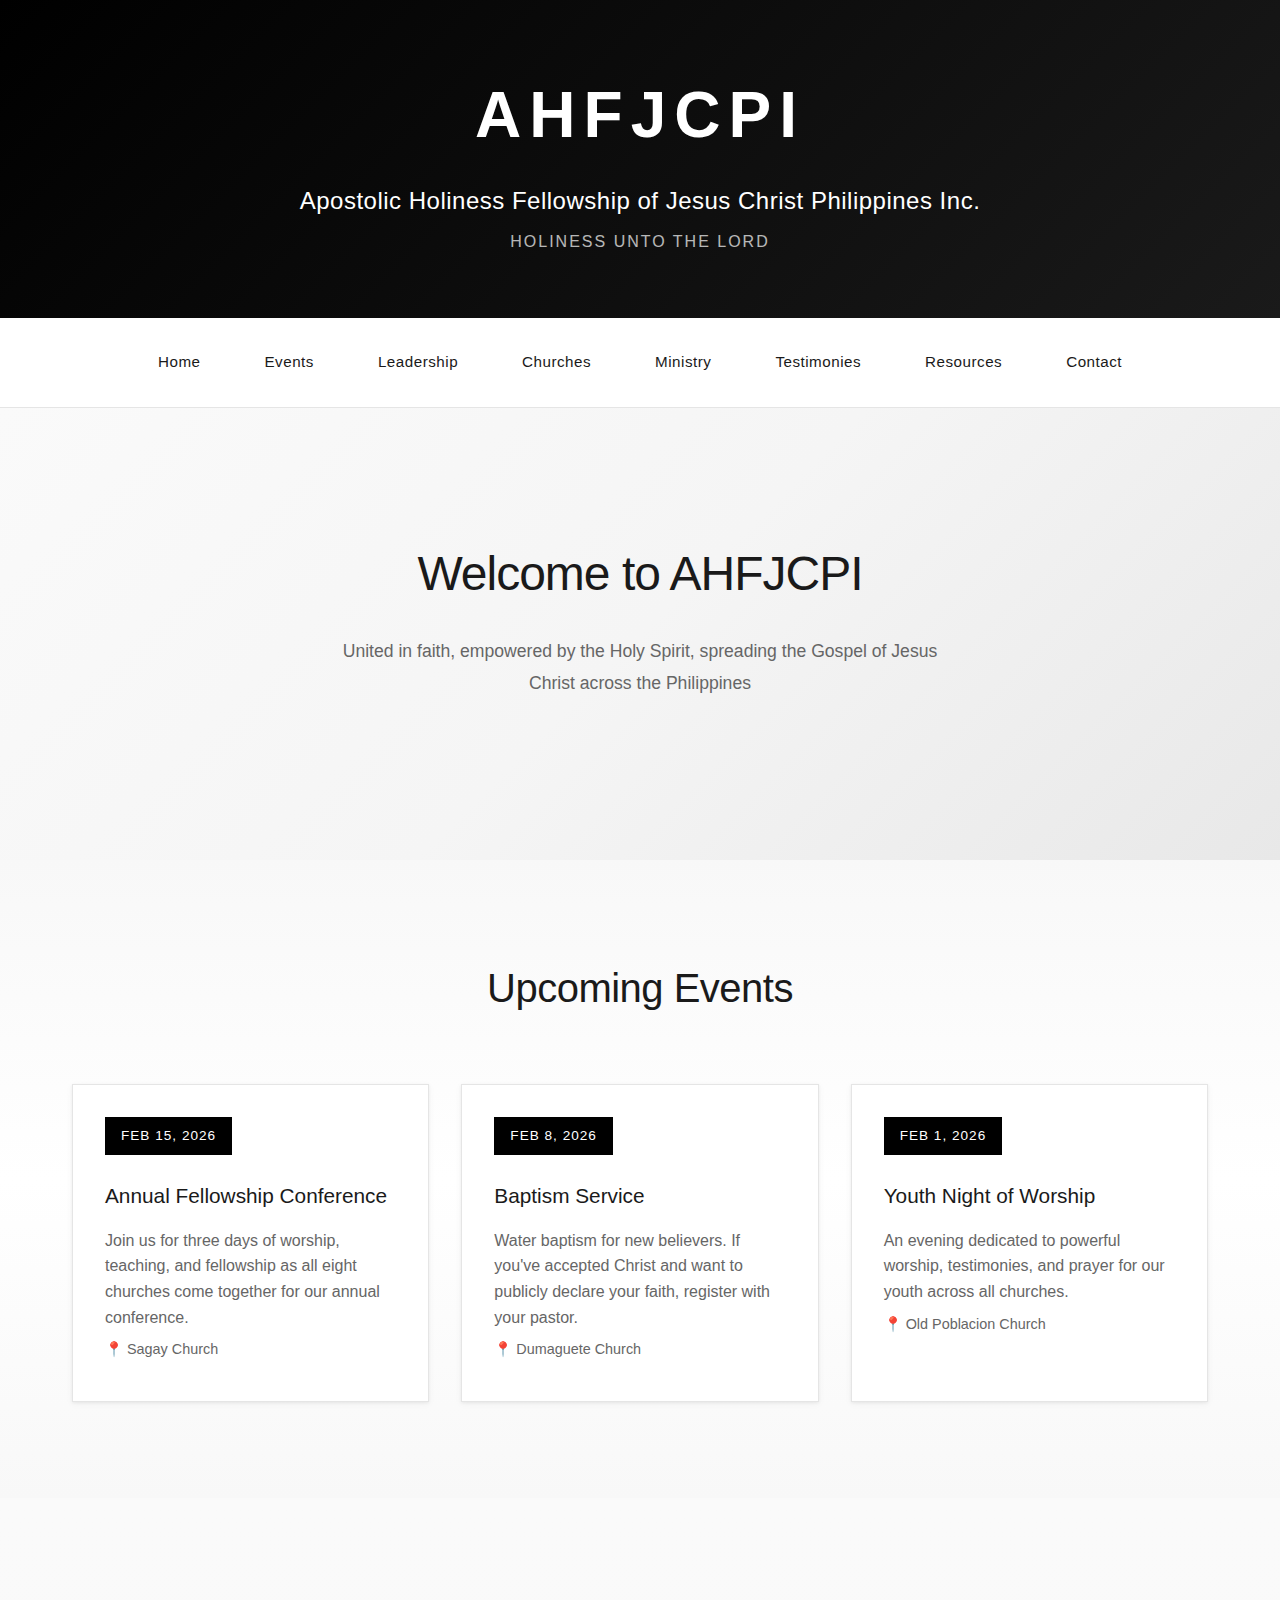
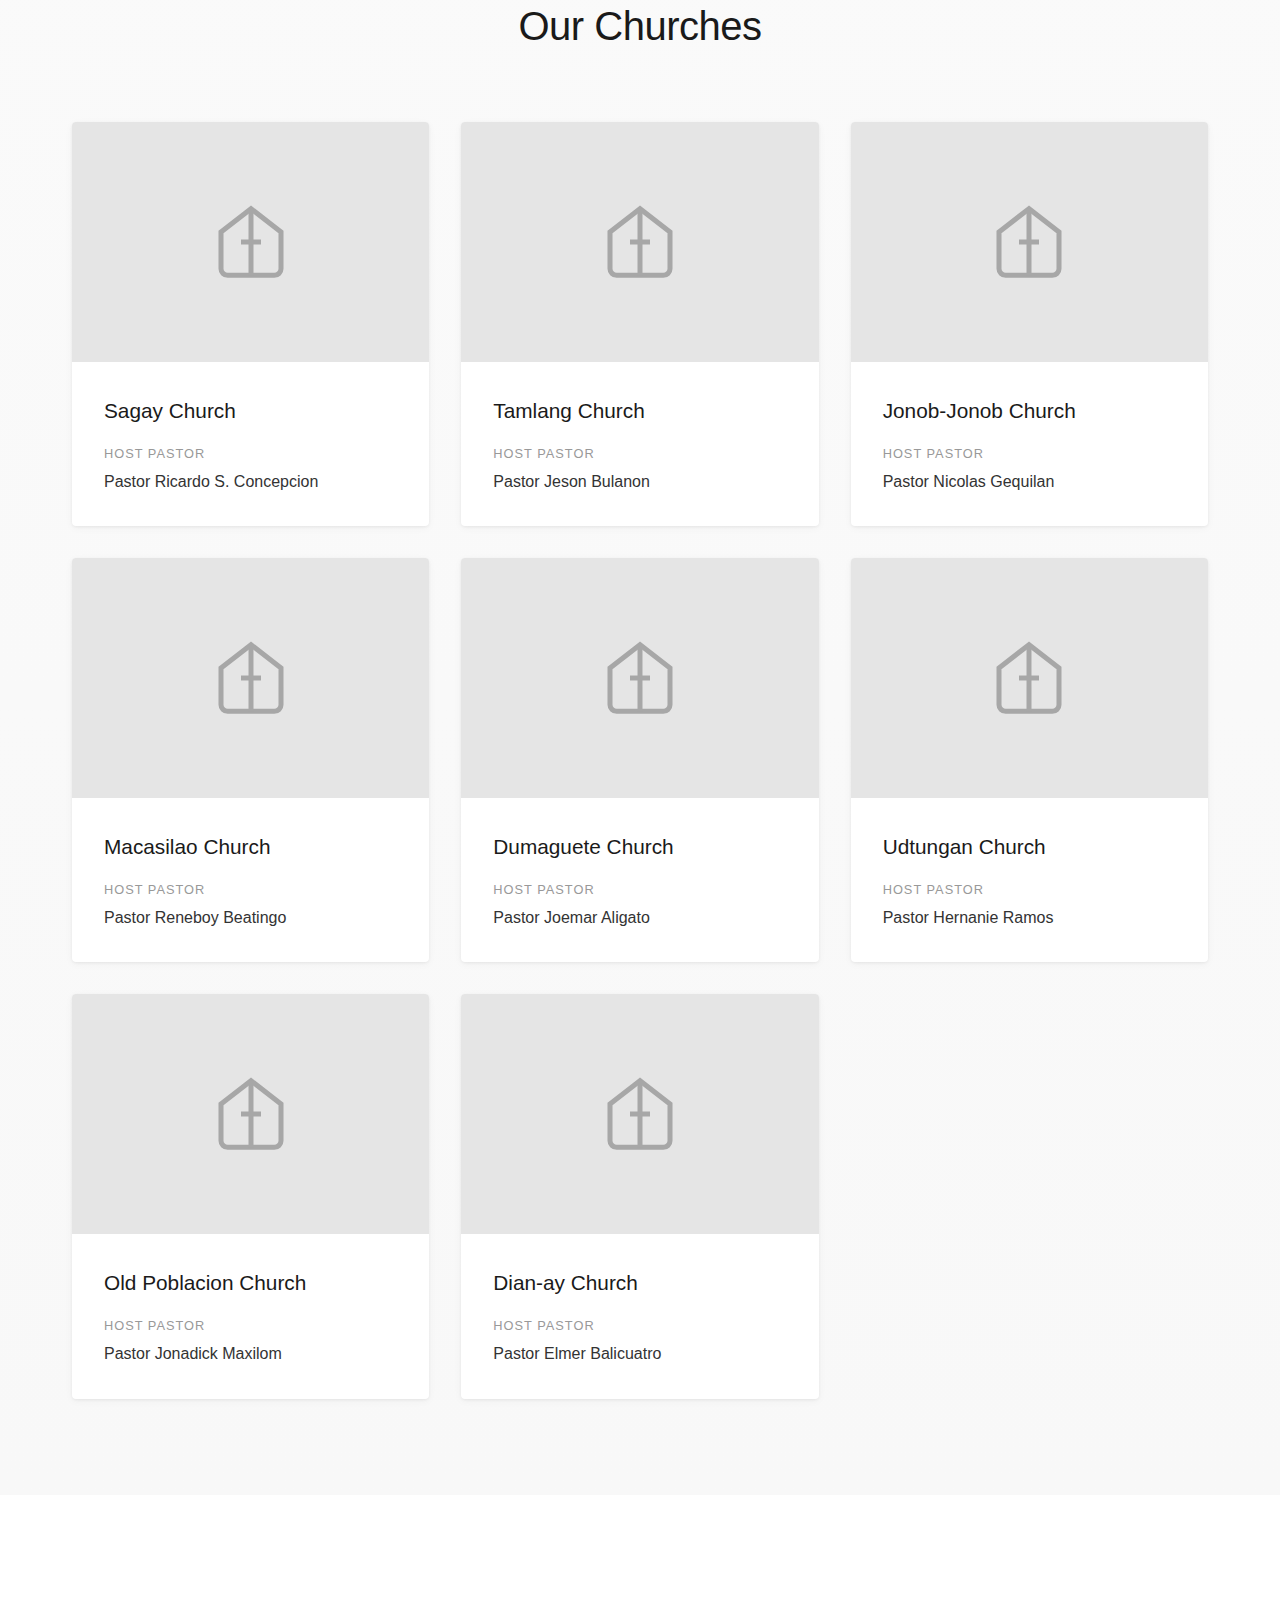
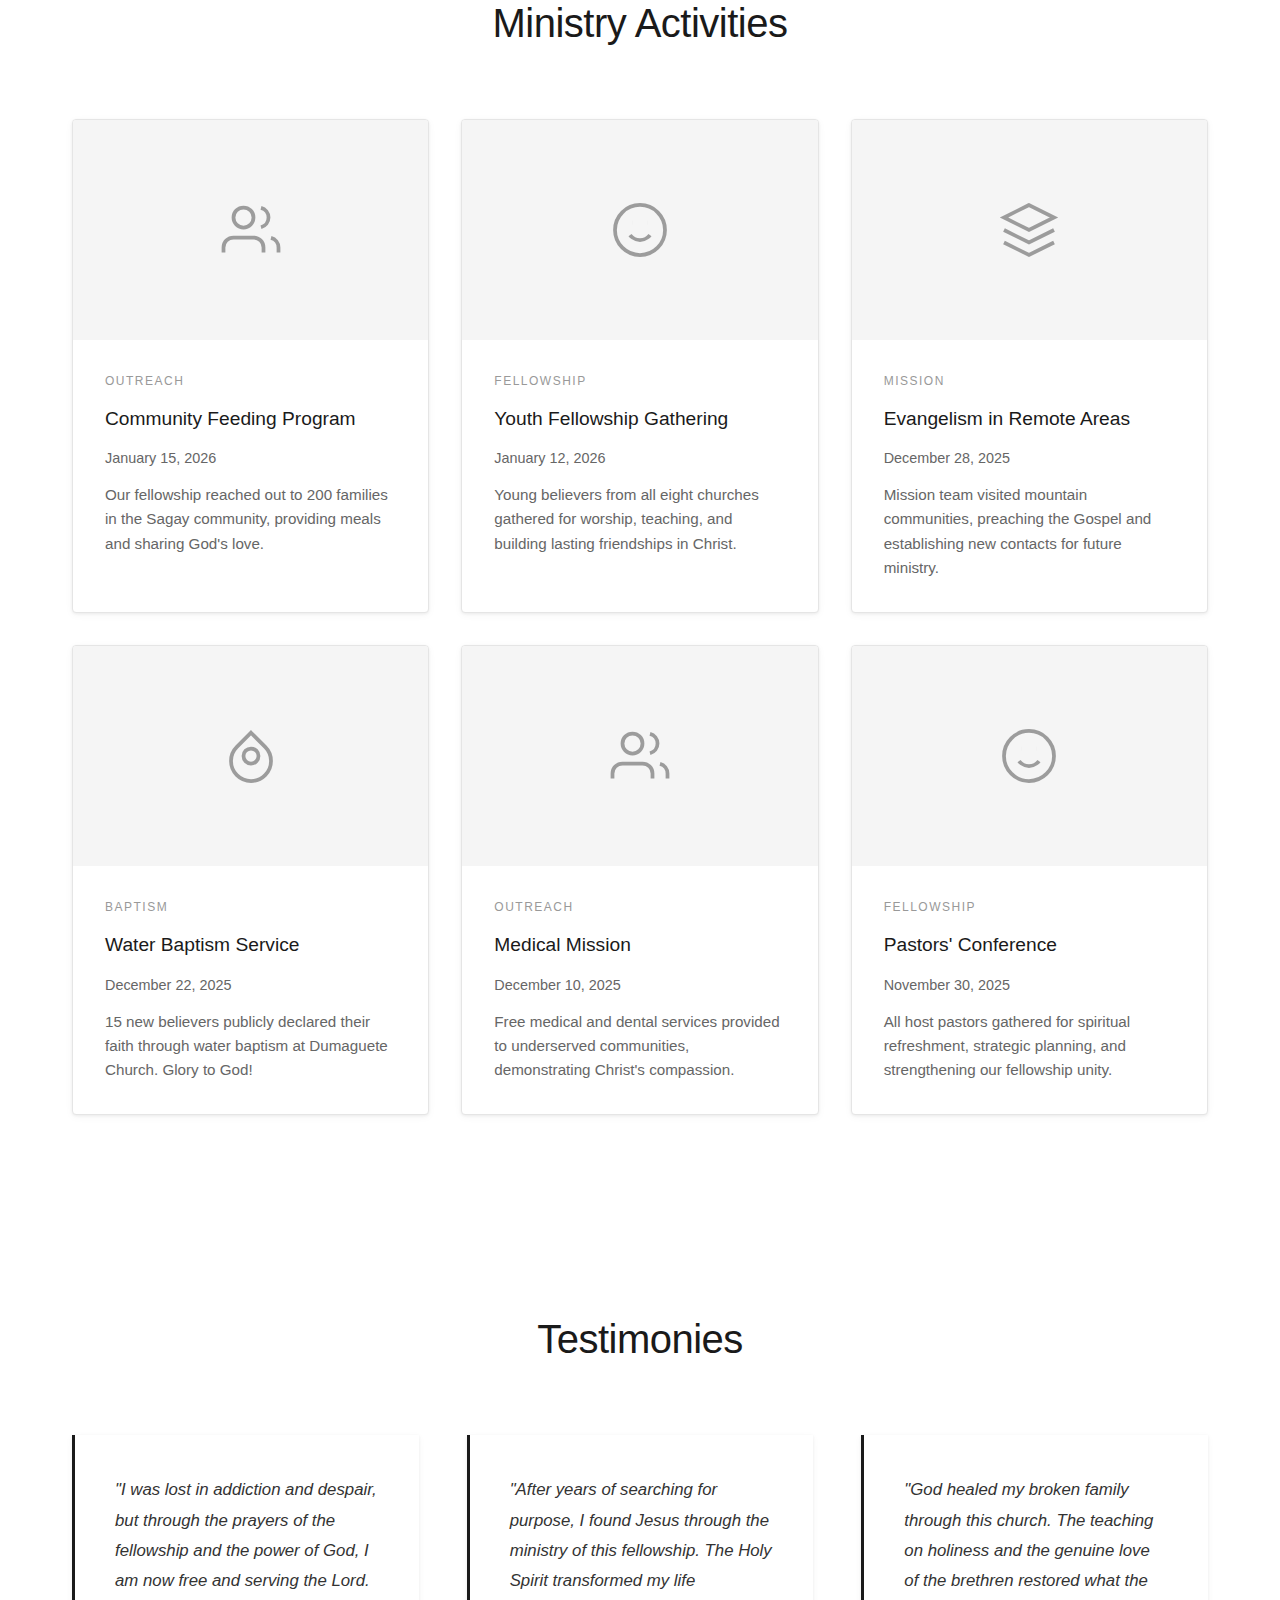
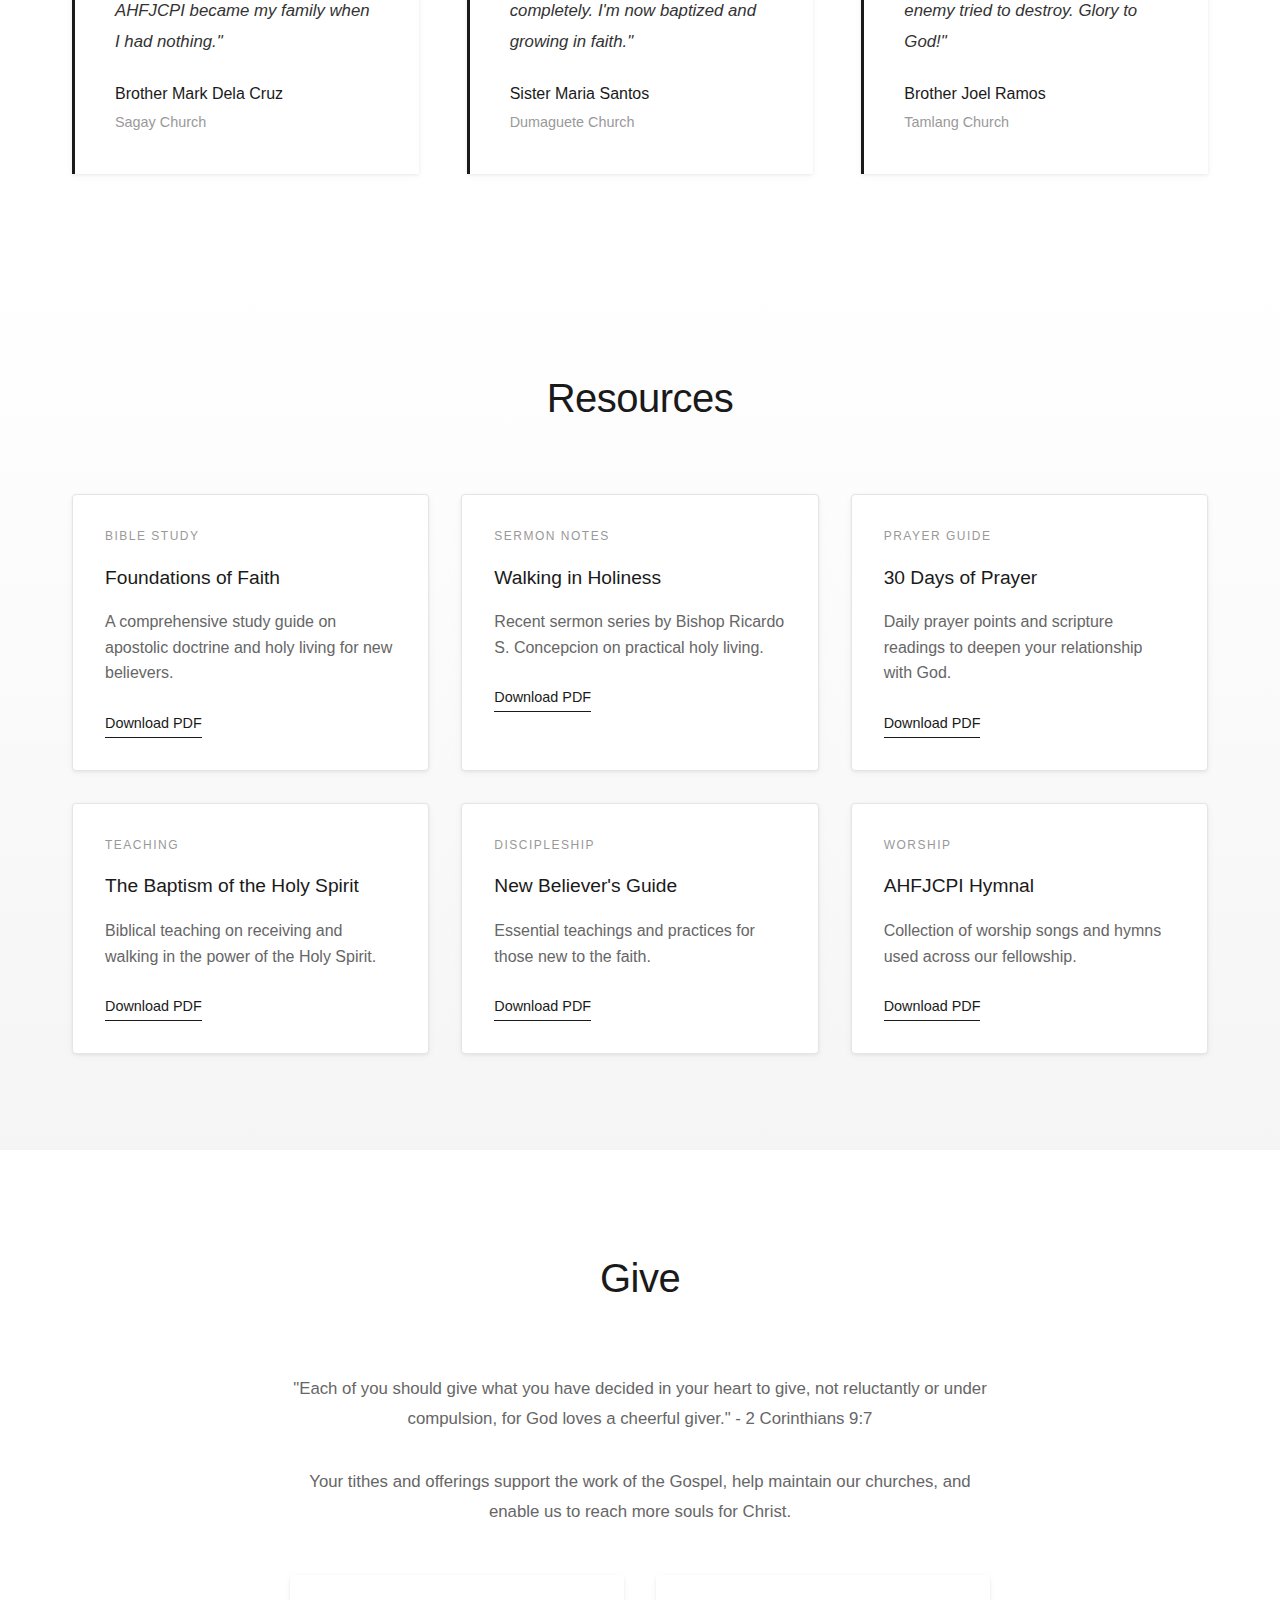
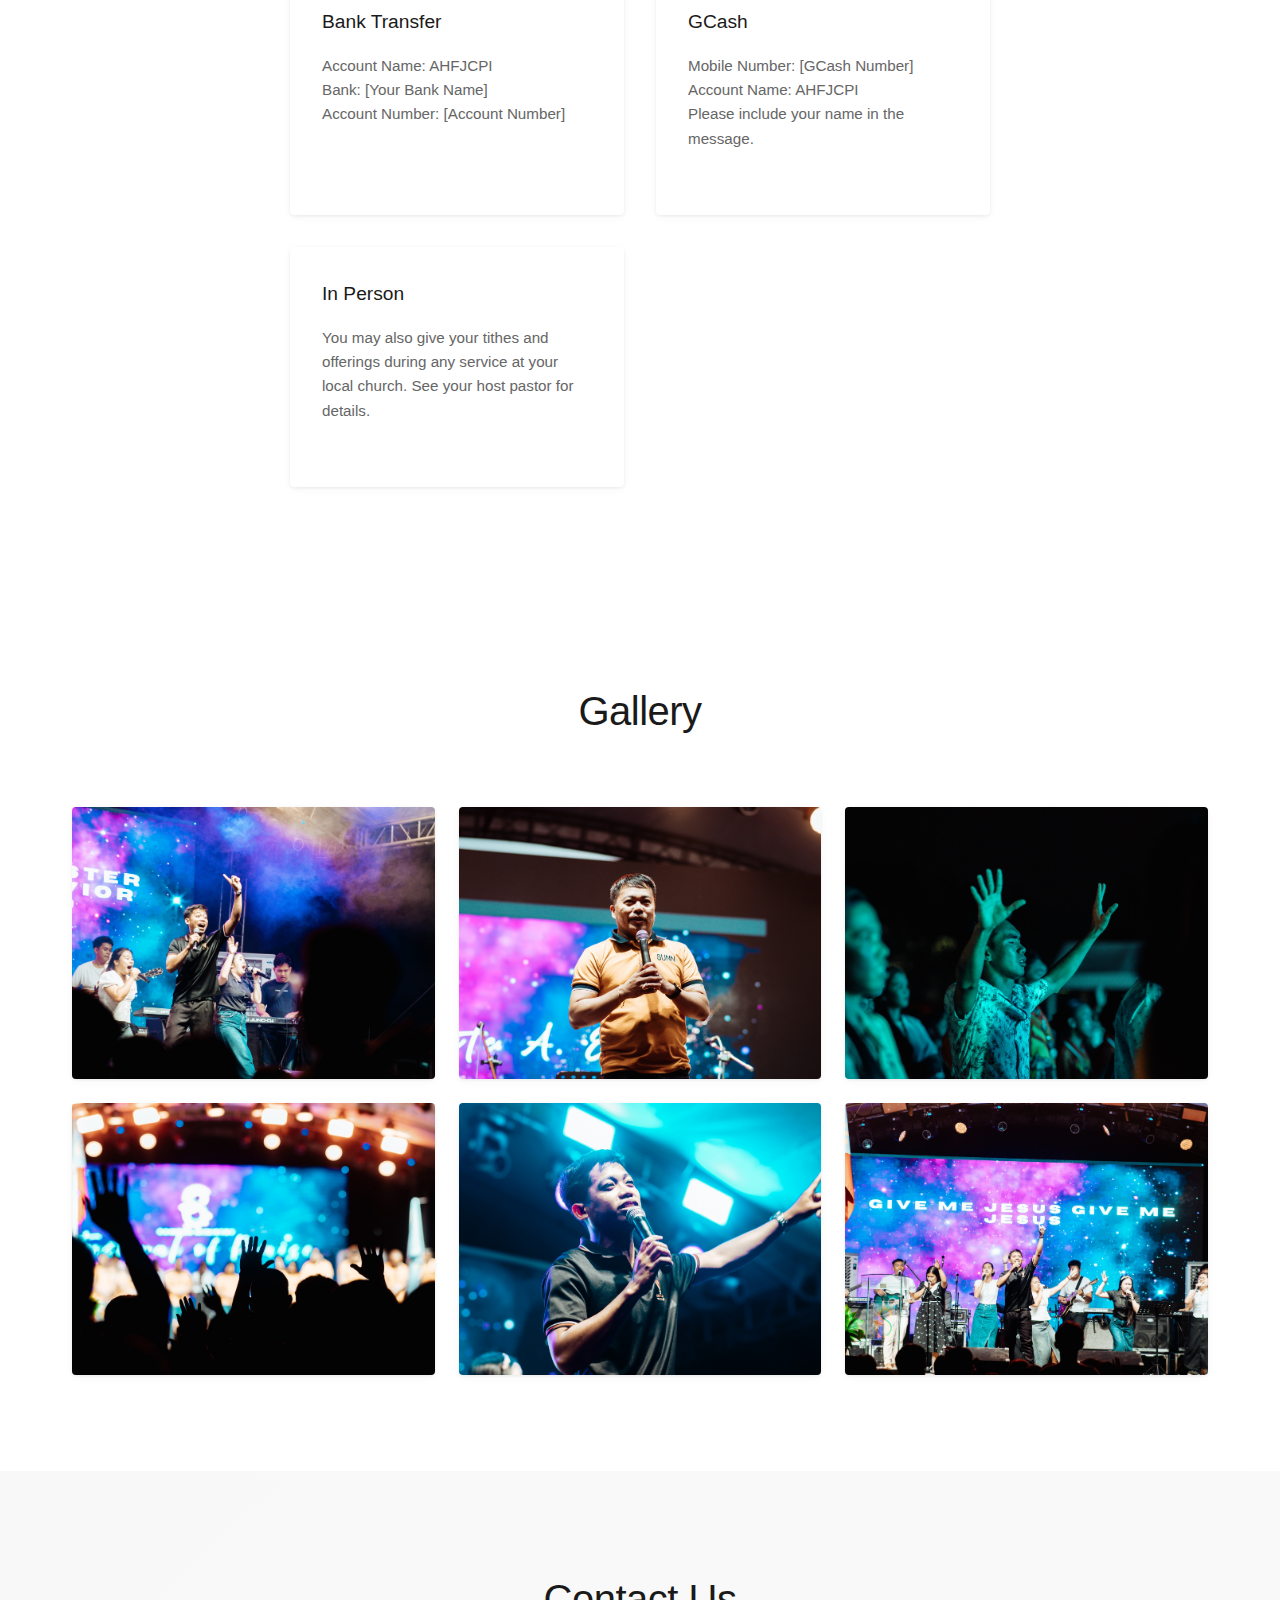
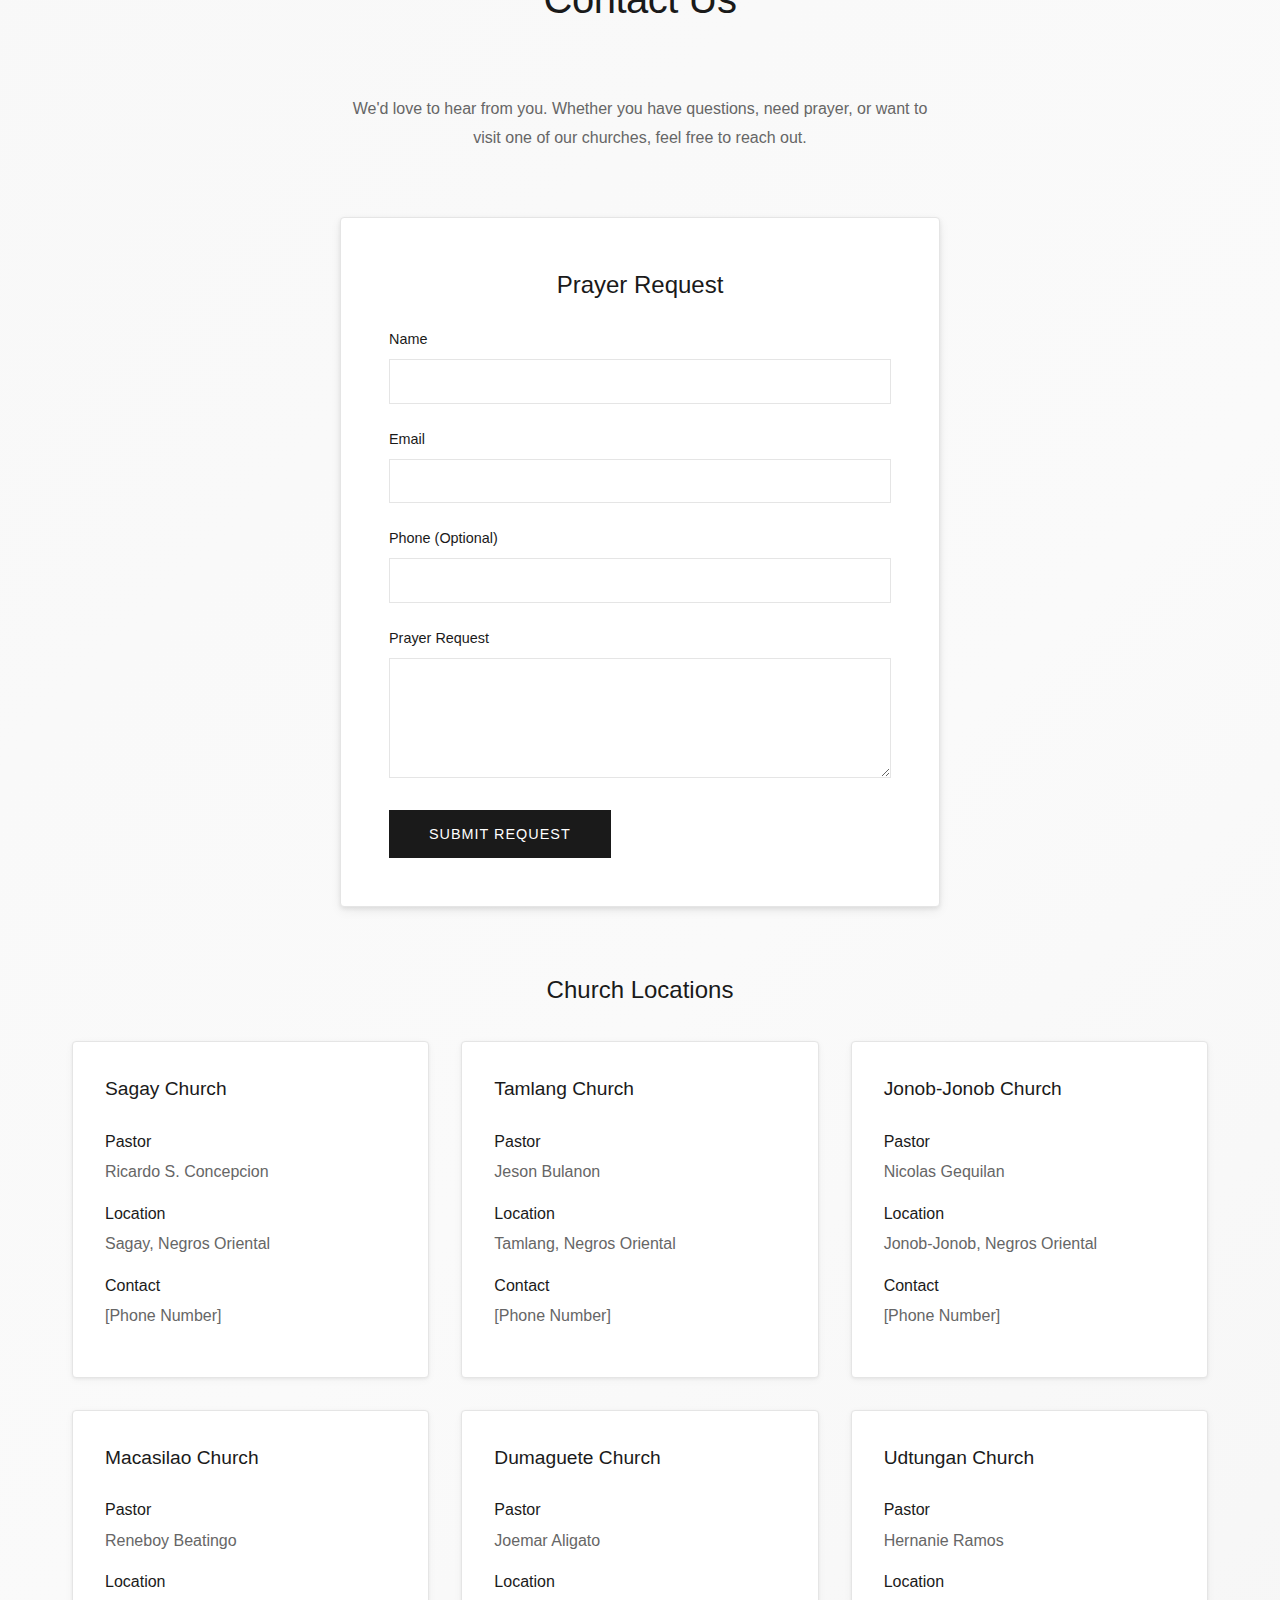
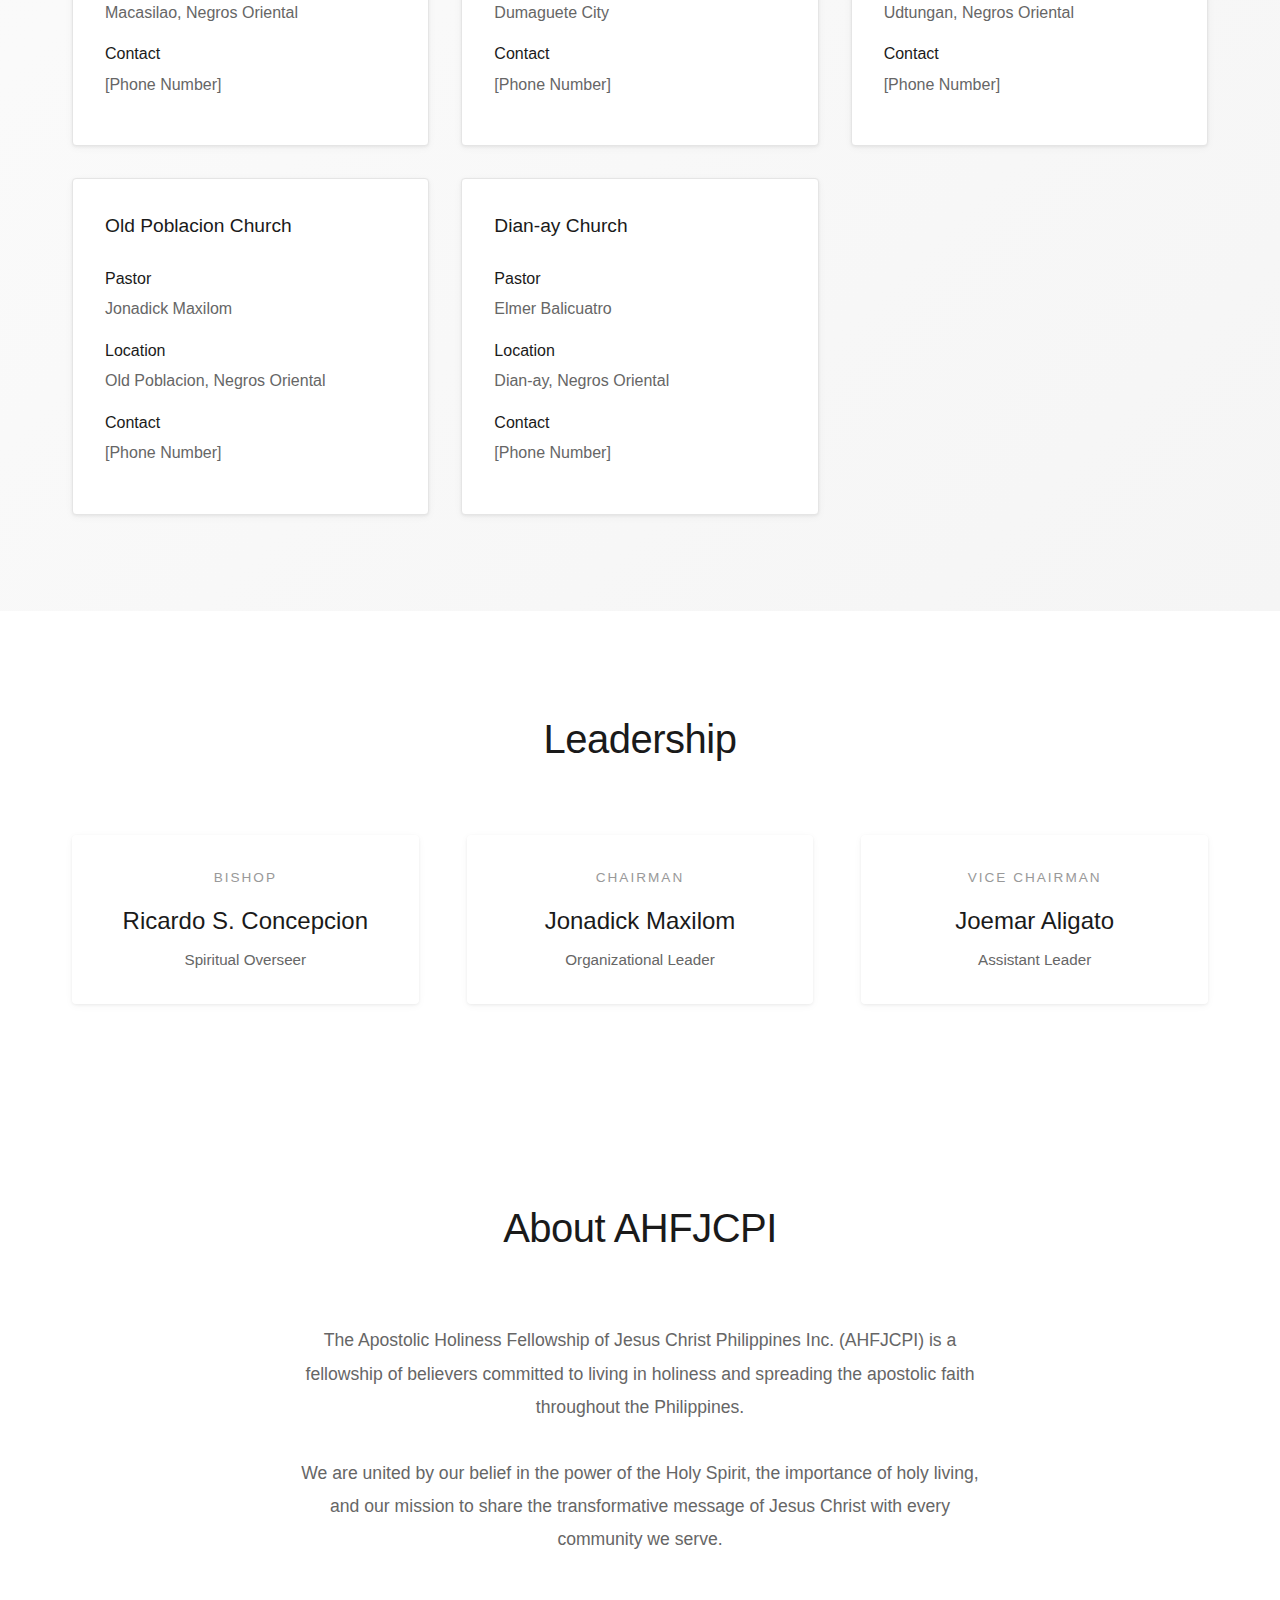
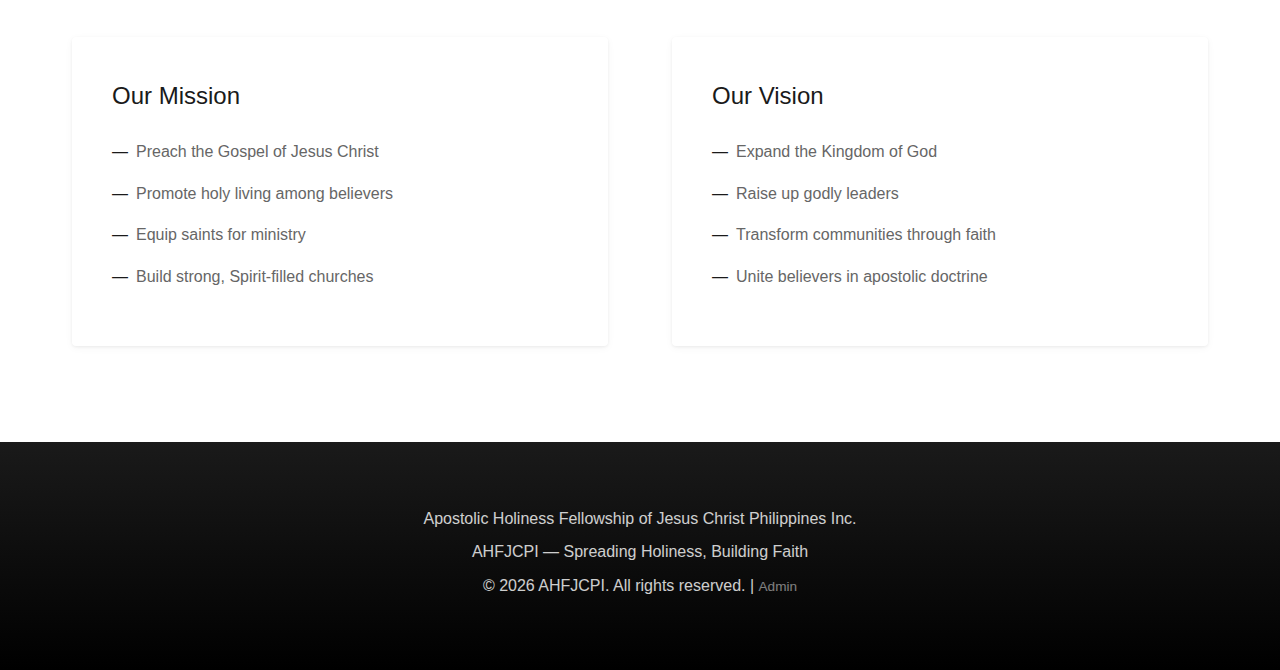
<file: index.html>
<!DOCTYPE html>
<html lang="en">
<head>
    <meta charset="UTF-8">
    <meta name="viewport" content="width=device-width, initial-scale=1.0, maximum-scale=5.0, user-scalable=yes">
    <meta name="description" content="AHFJCPI - Apostolic Holiness Fellowship of Jesus Christ Philippines Inc. United in faith, empowered by the Holy Spirit.">
    <meta name="theme-color" content="#000000">
    <title>AHFJCPI - Apostolic Holiness Fellowship of Jesus Christ Philippines Inc.</title>
    
    <!-- CSS Files -->
    <link rel="stylesheet" href="assets/css/base.css">
    <link rel="stylesheet" href="assets/css/header.css">
    <link rel="stylesheet" href="assets/css/hero.css">
    <link rel="stylesheet" href="assets/css/leadership.css">
    <link rel="stylesheet" href="assets/css/churches.css">
    <link rel="stylesheet" href="assets/css/events.css">
    <link rel="stylesheet" href="assets/css/ministry.css">
    <link rel="stylesheet" href="assets/css/testimonies.css">
    <link rel="stylesheet" href="assets/css/resources.css">
    <link rel="stylesheet" href="assets/css/about.css">
    <link rel="stylesheet" href="assets/css/giving.css">
    <link rel="stylesheet" href="assets/css/contact.css">
    <link rel="stylesheet" href="assets/css/gallery.css">
    <link rel="stylesheet" href="assets/css/registration.css">
    <link rel="stylesheet" href="assets/css/footer.css">
    <link rel="stylesheet" href="assets/css/responsive.css">
</head>
<body>
    <!-- ========== HEADER SECTION ========== -->
    <!-- Edit church name, acronym, and tagline here -->
    <header>
        <div class="acronym">AHFJCPI</div>
        <h1>Apostolic Holiness Fellowship of Jesus Christ Philippines Inc.</h1>
        <p>Holiness unto the Lord</p>
    </header>

    <!-- ========== NAVIGATION MENU ========== -->
    <!-- Edit menu items and links here -->
    <nav>
        <button class="menu-toggle" aria-label="Toggle menu">
            <span></span>
            <span></span>
            <span></span>
        </button>
        <ul>
            <li><a href="#home">Home</a></li>
            <li><a href="#events">Events</a></li>
            <li><a href="#leadership">Leadership</a></li>
            <li><a href="#churches">Churches</a></li>
            <li><a href="#ministry">Ministry</a></li>
            <li><a href="#testimonies">Testimonies</a></li>
            <li><a href="#resources">Resources</a></li>
            <li><a href="#contact">Contact</a></li>
        </ul>
    </nav>

    <!-- ========== HERO / HOME SECTION ========== -->
    <!-- Edit welcome message and intro text here -->
    <div class="hero" id="home">
        <h2>Welcome to AHFJCPI</h2>
        <p>United in faith, empowered by the Holy Spirit, spreading the Gospel of Jesus Christ across the Philippines</p>
    </div>

    <!-- ========== EVENTS SECTION ========== -->
    <!-- Edit upcoming events, dates, and locations here -->
    <section class="events" id="events">
        <div class="container">
            <h2 class="section-title">Upcoming Events</h2>
            <div class="events-grid">
                <div class="event-card">
                    <div class="event-date">FEB 15, 2026</div>
                    <h3>Annual Fellowship Conference</h3>
                    <p>Join us for three days of worship, teaching, and fellowship as all eight churches come together for our annual conference.</p>
                    <p class="event-location">📍 Sagay Church</p>
                </div>
                <div class="event-card">
                    <div class="event-date">FEB 8, 2026</div>
                    <h3>Baptism Service</h3>
                    <p>Water baptism for new believers. If you've accepted Christ and want to publicly declare your faith, register with your pastor.</p>
                    <p class="event-location">📍 Dumaguete Church</p>
                </div>
                <div class="event-card">
                    <div class="event-date">FEB 1, 2026</div>
                    <h3>Youth Night of Worship</h3>
                    <p>An evening dedicated to powerful worship, testimonies, and prayer for our youth across all churches.</p>
                    <p class="event-location">📍 Old Poblacion Church</p>
                </div>
            </div>
        </div>
    </section>

    <!-- ========== CHURCHES SECTION ========== -->
    <!-- Edit church names and host pastors here -->
    <section class="churches" id="churches">
        <div class="container">
            <h2 class="section-title">Our Churches</h2>
            <div class="churches-grid">
                <div class="church-card">
                    <div class="church-image">
                        <svg viewBox="0 0 24 24" fill="none" stroke="currentColor" stroke-width="1.5">
                            <path d="M12 2L3 9v11a2 2 0 002 2h14a2 2 0 002-2V9l-9-7z"/>
                            <path d="M12 2v20"/>
                            <path d="M9 12h6"/>
                        </svg>
                    </div>
                    <div class="church-content">
                        <h3>Sagay Church</h3>
                        <p class="pastor-label">Host Pastor</p>
                        <p>Pastor Ricardo S. Concepcion</p>
                    </div>
                </div>
                <div class="church-card">
                    <div class="church-image">
                        <svg viewBox="0 0 24 24" fill="none" stroke="currentColor" stroke-width="1.5">
                            <path d="M12 2L3 9v11a2 2 0 002 2h14a2 2 0 002-2V9l-9-7z"/>
                            <path d="M12 2v20"/>
                            <path d="M9 12h6"/>
                        </svg>
                    </div>
                    <div class="church-content">
                        <h3>Tamlang Church</h3>
                        <p class="pastor-label">Host Pastor</p>
                        <p>Pastor Jeson Bulanon</p>
                    </div>
                </div>
                <div class="church-card">
                    <div class="church-image">
                        <svg viewBox="0 0 24 24" fill="none" stroke="currentColor" stroke-width="1.5">
                            <path d="M12 2L3 9v11a2 2 0 002 2h14a2 2 0 002-2V9l-9-7z"/>
                            <path d="M12 2v20"/>
                            <path d="M9 12h6"/>
                        </svg>
                    </div>
                    <div class="church-content">
                        <h3>Jonob-Jonob Church</h3>
                        <p class="pastor-label">Host Pastor</p>
                        <p>Pastor Nicolas Gequilan</p>
                    </div>
                </div>
                <div class="church-card">
                    <div class="church-image">
                        <svg viewBox="0 0 24 24" fill="none" stroke="currentColor" stroke-width="1.5">
                            <path d="M12 2L3 9v11a2 2 0 002 2h14a2 2 0 002-2V9l-9-7z"/>
                            <path d="M12 2v20"/>
                            <path d="M9 12h6"/>
                        </svg>
                    </div>
                    <div class="church-content">
                        <h3>Macasilao Church</h3>
                        <p class="pastor-label">Host Pastor</p>
                        <p>Pastor Reneboy Beatingo</p>
                    </div>
                </div>
                <div class="church-card">
                    <div class="church-image">
                        <svg viewBox="0 0 24 24" fill="none" stroke="currentColor" stroke-width="1.5">
                            <path d="M12 2L3 9v11a2 2 0 002 2h14a2 2 0 002-2V9l-9-7z"/>
                            <path d="M12 2v20"/>
                            <path d="M9 12h6"/>
                        </svg>
                    </div>
                    <div class="church-content">
                        <h3>Dumaguete Church</h3>
                        <p class="pastor-label">Host Pastor</p>
                        <p>Pastor Joemar Aligato</p>
                    </div>
                </div>
                <div class="church-card">
                    <div class="church-image">
                        <svg viewBox="0 0 24 24" fill="none" stroke="currentColor" stroke-width="1.5">
                            <path d="M12 2L3 9v11a2 2 0 002 2h14a2 2 0 002-2V9l-9-7z"/>
                            <path d="M12 2v20"/>
                            <path d="M9 12h6"/>
                        </svg>
                    </div>
                    <div class="church-content">
                        <h3>Udtungan Church</h3>
                        <p class="pastor-label">Host Pastor</p>
                        <p>Pastor Hernanie Ramos</p>
                    </div>
                </div>
                <div class="church-card">
                    <div class="church-image">
                        <svg viewBox="0 0 24 24" fill="none" stroke="currentColor" stroke-width="1.5">
                            <path d="M12 2L3 9v11a2 2 0 002 2h14a2 2 0 002-2V9l-9-7z"/>
                            <path d="M12 2v20"/>
                            <path d="M9 12h6"/>
                        </svg>
                    </div>
                    <div class="church-content">
                        <h3>Old Poblacion Church</h3>
                        <p class="pastor-label">Host Pastor</p>
                        <p>Pastor Jonadick Maxilom</p>
                    </div>
                </div>
                <div class="church-card">
                    <div class="church-image">
                        <svg viewBox="0 0 24 24" fill="none" stroke="currentColor" stroke-width="1.5">
                            <path d="M12 2L3 9v11a2 2 0 002 2h14a2 2 0 002-2V9l-9-7z"/>
                            <path d="M12 2v20"/>
                            <path d="M9 12h6"/>
                        </svg>
                    </div>
                    <div class="church-content">
                        <h3>Dian-ay Church</h3>
                        <p class="pastor-label">Host Pastor</p>
                        <p>Pastor Elmer Balicuatro</p>
                    </div>
                </div>
            </div>
        </div>
    </section>

    <!-- ========== MINISTRY ACTIVITIES SECTION ========== -->
    <!-- Edit ministry activities, dates, and descriptions here -->
    <section class="ministry" id="ministry">
        <div class="container">
            <h2 class="section-title">Ministry Activities</h2>
            <div class="ministry-grid">
                <div class="ministry-card">
                    <div class="ministry-image">
                        <svg viewBox="0 0 24 24" fill="none" stroke="currentColor" stroke-width="1.5">
                            <path d="M17 21v-2a4 4 0 00-4-4H5a4 4 0 00-4 4v2"/>
                            <circle cx="9" cy="7" r="4"/>
                            <path d="M23 21v-2a4 4 0 00-3-3.87"/>
                            <path d="M16 3.13a4 4 0 010 7.75"/>
                        </svg>
                    </div>
                    <div class="ministry-content">
                        <div class="ministry-category">Outreach</div>
                        <h3>Community Feeding Program</h3>
                        <div class="date">January 15, 2026</div>
                        <p>Our fellowship reached out to 200 families in the Sagay community, providing meals and sharing God's love.</p>
                    </div>
                </div>

                <div class="ministry-card">
                    <div class="ministry-image">
                        <svg viewBox="0 0 24 24" fill="none" stroke="currentColor" stroke-width="1.5">
                            <circle cx="12" cy="12" r="10"/>
                            <path d="M8 14s1.5 2 4 2 4-2 4-2"/>
                            <line x1="9" y1="9" x2="9.01" y2="9"/>
                            <line x1="15" y1="9" x2="15.01" y2="9"/>
                        </svg>
                    </div>
                    <div class="ministry-content">
                        <div class="ministry-category">Fellowship</div>
                        <h3>Youth Fellowship Gathering</h3>
                        <div class="date">January 12, 2026</div>
                        <p>Young believers from all eight churches gathered for worship, teaching, and building lasting friendships in Christ.</p>
                    </div>
                </div>

                <div class="ministry-card">
                    <div class="ministry-image">
                        <svg viewBox="0 0 24 24" fill="none" stroke="currentColor" stroke-width="1.5">
                            <path d="M12 2L2 7l10 5 10-5-10-5z"/>
                            <path d="M2 17l10 5 10-5"/>
                            <path d="M2 12l10 5 10-5"/>
                        </svg>
                    </div>
                    <div class="ministry-content">
                        <div class="ministry-category">Mission</div>
                        <h3>Evangelism in Remote Areas</h3>
                        <div class="date">December 28, 2025</div>
                        <p>Mission team visited mountain communities, preaching the Gospel and establishing new contacts for future ministry.</p>
                    </div>
                </div>

                <div class="ministry-card">
                    <div class="ministry-image">
                        <svg viewBox="0 0 24 24" fill="none" stroke="currentColor" stroke-width="1.5">
                            <path d="M12 2.69l5.66 5.66a8 8 0 11-11.31 0z"/>
                            <circle cx="12" cy="12" r="3"/>
                        </svg>
                    </div>
                    <div class="ministry-content">
                        <div class="ministry-category">Baptism</div>
                        <h3>Water Baptism Service</h3>
                        <div class="date">December 22, 2025</div>
                        <p>15 new believers publicly declared their faith through water baptism at Dumaguete Church. Glory to God!</p>
                    </div>
                </div>

                <div class="ministry-card">
                    <div class="ministry-image">
                        <svg viewBox="0 0 24 24" fill="none" stroke="currentColor" stroke-width="1.5">
                            <path d="M17 21v-2a4 4 0 00-4-4H5a4 4 0 00-4 4v2"/>
                            <circle cx="9" cy="7" r="4"/>
                            <path d="M23 21v-2a4 4 0 00-3-3.87"/>
                            <path d="M16 3.13a4 4 0 010 7.75"/>
                        </svg>
                    </div>
                    <div class="ministry-content">
                        <div class="ministry-category">Outreach</div>
                        <h3>Medical Mission</h3>
                        <div class="date">December 10, 2025</div>
                        <p>Free medical and dental services provided to underserved communities, demonstrating Christ's compassion.</p>
                    </div>
                </div>

                <div class="ministry-card">
                    <div class="ministry-image">
                        <svg viewBox="0 0 24 24" fill="none" stroke="currentColor" stroke-width="1.5">
                            <circle cx="12" cy="12" r="10"/>
                            <path d="M8 14s1.5 2 4 2 4-2 4-2"/>
                            <line x1="9" y1="9" x2="9.01" y2="9"/>
                            <line x1="15" y1="9" x2="15.01" y2="9"/>
                        </svg>
                    </div>
                    <div class="ministry-content">
                        <div class="ministry-category">Fellowship</div>
                        <h3>Pastors' Conference</h3>
                        <div class="date">November 30, 2025</div>
                        <p>All host pastors gathered for spiritual refreshment, strategic planning, and strengthening our fellowship unity.</p>
                    </div>
                </div>
            </div>
        </div>
    </section>

    <!-- ========== TESTIMONIES SECTION ========== -->
    <!-- Edit member testimonies here -->
    <section class="testimonies" id="testimonies">
        <div class="container">
            <h2 class="section-title">Testimonies</h2>
            <div class="testimonies-grid">
                <div class="testimony-card">
                    <div class="testimony-quote">"I was lost in addiction and despair, but through the prayers of the fellowship and the power of God, I am now free and serving the Lord. AHFJCPI became my family when I had nothing."</div>
                    <div class="testimony-author">Brother Mark Dela Cruz</div>
                    <div class="testimony-church">Sagay Church</div>
                </div>
                <div class="testimony-card">
                    <div class="testimony-quote">"After years of searching for purpose, I found Jesus through the ministry of this fellowship. The Holy Spirit transformed my life completely. I'm now baptized and growing in faith."</div>
                    <div class="testimony-author">Sister Maria Santos</div>
                    <div class="testimony-church">Dumaguete Church</div>
                </div>
                <div class="testimony-card">
                    <div class="testimony-quote">"God healed my broken family through this church. The teaching on holiness and the genuine love of the brethren restored what the enemy tried to destroy. Glory to God!"</div>
                    <div class="testimony-author">Brother Joel Ramos</div>
                    <div class="testimony-church">Tamlang Church</div>
                </div>
            </div>
        </div>
    </section>

    <!-- ========== RESOURCES SECTION ========== -->
    <!-- Edit downloadable resources here -->
    <section class="resources" id="resources">
        <div class="container">
            <h2 class="section-title">Resources</h2>
            <div class="resources-grid">
                <div class="resource-card">
                    <div class="resource-type">Bible Study</div>
                    <h3>Foundations of Faith</h3>
                    <p>A comprehensive study guide on apostolic doctrine and holy living for new believers.</p>
                    <a href="#" class="download-btn">Download PDF</a>
                </div>
                <div class="resource-card">
                    <div class="resource-type">Sermon Notes</div>
                    <h3>Walking in Holiness</h3>
                    <p>Recent sermon series by Bishop Ricardo S. Concepcion on practical holy living.</p>
                    <a href="#" class="download-btn">Download PDF</a>
                </div>
                <div class="resource-card">
                    <div class="resource-type">Prayer Guide</div>
                    <h3>30 Days of Prayer</h3>
                    <p>Daily prayer points and scripture readings to deepen your relationship with God.</p>
                    <a href="#" class="download-btn">Download PDF</a>
                </div>
                <div class="resource-card">
                    <div class="resource-type">Teaching</div>
                    <h3>The Baptism of the Holy Spirit</h3>
                    <p>Biblical teaching on receiving and walking in the power of the Holy Spirit.</p>
                    <a href="#" class="download-btn">Download PDF</a>
                </div>
                <div class="resource-card">
                    <div class="resource-type">Discipleship</div>
                    <h3>New Believer's Guide</h3>
                    <p>Essential teachings and practices for those new to the faith.</p>
                    <a href="#" class="download-btn">Download PDF</a>
                </div>
                <div class="resource-card">
                    <div class="resource-type">Worship</div>
                    <h3>AHFJCPI Hymnal</h3>
                    <p>Collection of worship songs and hymns used across our fellowship.</p>
                    <a href="#" class="download-btn">Download PDF</a>
                </div>
            </div>
        </div>
    </section>

    <!-- ========== GIVING SECTION ========== -->
    <!-- Edit bank account info, GCash details, and giving options here -->
    <section class="giving">
        <div class="container">
            <h2 class="section-title">Give</h2>
            <div class="giving-content">
                <p>"Each of you should give what you have decided in your heart to give, not reluctantly or under compulsion, for God loves a cheerful giver." - 2 Corinthians 9:7</p>
                <p>Your tithes and offerings support the work of the Gospel, help maintain our churches, and enable us to reach more souls for Christ.</p>
                
                <div class="giving-options">
                    <div class="giving-card">
                        <h3>Bank Transfer</h3>
                        <p><strong>Account Name:</strong> AHFJCPI<br>
                        <strong>Bank:</strong> [Your Bank Name]<br>
                        <strong>Account Number:</strong> [Account Number]</p>
                    </div>
                    <div class="giving-card">
                        <h3>GCash</h3>
                        <p><strong>Mobile Number:</strong> [GCash Number]<br>
                        <strong>Account Name:</strong> AHFJCPI<br>
                        Please include your name in the message.</p>
                    </div>
                    <div class="giving-card">
                        <h3>In Person</h3>
                        <p>You may also give your tithes and offerings during any service at your local church. See your host pastor for details.</p>
                    </div>
                </div>
            </div>
        </div>
    </section>

    <!-- ========== GALLERY SECTION ========== -->
    <!-- Add your images here - Place images in: assets/images/gallery/ -->
    <!-- To add more images: Copy an image to assets/images/gallery/ and add a new gallery-item div below -->
    <section class="gallery">
        <div class="container">
            <h2 class="section-title">Gallery</h2>
            <div class="gallery-grid">
                <div class="gallery-item">
                    <img src="assets/images/gallery/pic-1.jpg" alt="Church Fellowship">
                </div>
                <div class="gallery-item">
                    <img src="assets/images/gallery/pic-2.jpg" alt="Church Ministry">
                </div>
                <div class="gallery-item">
                    <img src="assets/images/gallery/pic-3.jpg" alt="Church Service">
                </div>
                <div class="gallery-item">
                    <img src="assets/images/gallery/pic-4.jpg" alt="Church Community">
                </div>
                <div class="gallery-item">
                    <img src="assets/images/gallery/pic-5.jpg" alt="Church Worship">
                </div>
                <div class="gallery-item">
                    <img src="assets/images/gallery/pic-7.jpg" alt="Church Event">
                </div>
            </div>
        </div>
    </section>

    <!-- ========== CONTACT SECTION ========== -->
    <!-- Edit prayer request form and church contact information here -->
    <section class="contact" id="contact">
        <div class="container">
            <h2 class="section-title">Contact Us</h2>
            <p class="contact-intro">We'd love to hear from you. Whether you have questions, need prayer, or want to visit one of our churches, feel free to reach out.</p>
            
            <div class="prayer-form">
                <h3>Prayer Request</h3>
                <form>
                    <div class="form-group">
                        <label for="name">Name</label>
                        <input type="text" id="name" name="name" required>
                    </div>
                    <div class="form-group">
                        <label for="email">Email</label>
                        <input type="email" id="email" name="email" required>
                    </div>
                    <div class="form-group">
                        <label for="phone">Phone (Optional)</label>
                        <input type="tel" id="phone" name="phone">
                    </div>
                    <div class="form-group">
                        <label for="prayer">Prayer Request</label>
                        <textarea id="prayer" name="prayer" required></textarea>
                    </div>
                    <button type="submit" class="submit-btn">SUBMIT REQUEST</button>
                </form>
            </div>

            <h3 style="text-align: center; color: #1a1a1a; margin-bottom: 2rem; font-size: 1.5rem; font-weight: 500;">Church Locations</h3>
            <div class="churches-contact">
                <div class="church-contact-card">
                    <h3>Sagay Church</h3>
                    <div class="contact-detail">
                        <strong>Pastor</strong>
                        Ricardo S. Concepcion
                    </div>
                    <div class="contact-detail">
                        <strong>Location</strong>
                        Sagay, Negros Oriental
                    </div>
                    <div class="contact-detail">
                        <strong>Contact</strong>
                        [Phone Number]
                    </div>
                </div>
                <div class="church-contact-card">
                    <h3>Tamlang Church</h3>
                    <div class="contact-detail">
                        <strong>Pastor</strong>
                        Jeson Bulanon
                    </div>
                    <div class="contact-detail">
                        <strong>Location</strong>
                        Tamlang, Negros Oriental
                    </div>
                    <div class="contact-detail">
                        <strong>Contact</strong>
                        [Phone Number]
                    </div>
                </div>
                <div class="church-contact-card">
                    <h3>Jonob-Jonob Church</h3>
                    <div class="contact-detail">
                        <strong>Pastor</strong>
                        Nicolas Gequilan
                    </div>
                    <div class="contact-detail">
                        <strong>Location</strong>
                        Jonob-Jonob, Negros Oriental
                    </div>
                    <div class="contact-detail">
                        <strong>Contact</strong>
                        [Phone Number]
                    </div>
                </div>
                <div class="church-contact-card">
                    <h3>Macasilao Church</h3>
                    <div class="contact-detail">
                        <strong>Pastor</strong>
                        Reneboy Beatingo
                    </div>
                    <div class="contact-detail">
                        <strong>Location</strong>
                        Macasilao, Negros Oriental
                    </div>
                    <div class="contact-detail">
                        <strong>Contact</strong>
                        [Phone Number]
                    </div>
                </div>
                <div class="church-contact-card">
                    <h3>Dumaguete Church</h3>
                    <div class="contact-detail">
                        <strong>Pastor</strong>
                        Joemar Aligato
                    </div>
                    <div class="contact-detail">
                        <strong>Location</strong>
                        Dumaguete City
                    </div>
                    <div class="contact-detail">
                        <strong>Contact</strong>
                        [Phone Number]
                    </div>
                </div>
                <div class="church-contact-card">
                    <h3>Udtungan Church</h3>
                    <div class="contact-detail">
                        <strong>Pastor</strong>
                        Hernanie Ramos
                    </div>
                    <div class="contact-detail">
                        <strong>Location</strong>
                        Udtungan, Negros Oriental
                    </div>
                    <div class="contact-detail">
                        <strong>Contact</strong>
                        [Phone Number]
                    </div>
                </div>
                <div class="church-contact-card">
                    <h3>Old Poblacion Church</h3>
                    <div class="contact-detail">
                        <strong>Pastor</strong>
                        Jonadick Maxilom
                    </div>
                    <div class="contact-detail">
                        <strong>Location</strong>
                        Old Poblacion, Negros Oriental
                    </div>
                    <div class="contact-detail">
                        <strong>Contact</strong>
                        [Phone Number]
                    </div>
                </div>
                <div class="church-contact-card">
                    <h3>Dian-ay Church</h3>
                    <div class="contact-detail">
                        <strong>Pastor</strong>
                        Elmer Balicuatro
                    </div>
                    <div class="contact-detail">
                        <strong>Location</strong>
                        Dian-ay, Negros Oriental
                    </div>
                    <div class="contact-detail">
                        <strong>Contact</strong>
                        [Phone Number]
                    </div>
                </div>
            </div>
        </div>
    </section>

        <!-- ========== LEADERSHIP SECTION ========== -->
    <!-- Edit bishop, chairman, and vice chairman information here -->
    <section class="leadership" id="leadership">
        <div class="container">
            <h2 class="section-title">Leadership</h2>
            <div class="leaders-grid">
                <div class="leader-card">
                    <div class="position">Bishop</div>
                    <h3>Ricardo S. Concepcion</h3>
                    <p>Spiritual Overseer</p>
                </div>
                <div class="leader-card">
                    <div class="position">Chairman</div>
                    <h3>Jonadick Maxilom</h3>
                    <p>Organizational Leader</p>
                </div>
                <div class="leader-card">
                    <div class="position">Vice Chairman</div>
                    <h3>Joemar Aligato</h3>
                    <p>Assistant Leader</p>
                </div>
            </div>
        </div>
    </section>

    <!-- ========== ABOUT SECTION ========== -->
    <!-- Edit organization description, mission, and vision here -->
    <section class="about" id="about">
        <div class="container">
            <h2 class="section-title">About AHFJCPI</h2>
            <p>The Apostolic Holiness Fellowship of Jesus Christ Philippines Inc. (AHFJCPI) is a fellowship of believers committed to living in holiness and spreading the apostolic faith throughout the Philippines.</p>
            <p>We are united by our belief in the power of the Holy Spirit, the importance of holy living, and our mission to share the transformative message of Jesus Christ with every community we serve.</p>
            
            <div class="mission-vision">
                <div class="mission-card">
                    <h3>Our Mission</h3>
                    <ul>
                        <li>Preach the Gospel of Jesus Christ</li>
                        <li>Promote holy living among believers</li>
                        <li>Equip saints for ministry</li>
                        <li>Build strong, Spirit-filled churches</li>
                    </ul>
                </div>
                <div class="mission-card">
                    <h3>Our Vision</h3>
                    <ul>
                        <li>Expand the Kingdom of God</li>
                        <li>Raise up godly leaders</li>
                        <li>Transform communities through faith</li>
                        <li>Unite believers in apostolic doctrine</li>
                    </ul>
                </div>
            </div>
        </div>
    </section>

    <!-- ========== FOOTER SECTION ========== -->
    <!-- Edit footer text and copyright information here -->
    <footer>
        <p><strong>Apostolic Holiness Fellowship of Jesus Christ Philippines Inc.</strong></p>
        <p>AHFJCPI — Spreading Holiness, Building Faith</p>
        <p>&copy; 2026 AHFJCPI. All rights reserved. | <a href="admin/login.php" style="color: inherit; opacity: 0.6; text-decoration: none; font-size: 0.85em;">Admin</a></p>
    </footer>

    <script src="assets/js/main.js"></script>
</body>
</html>
</file>
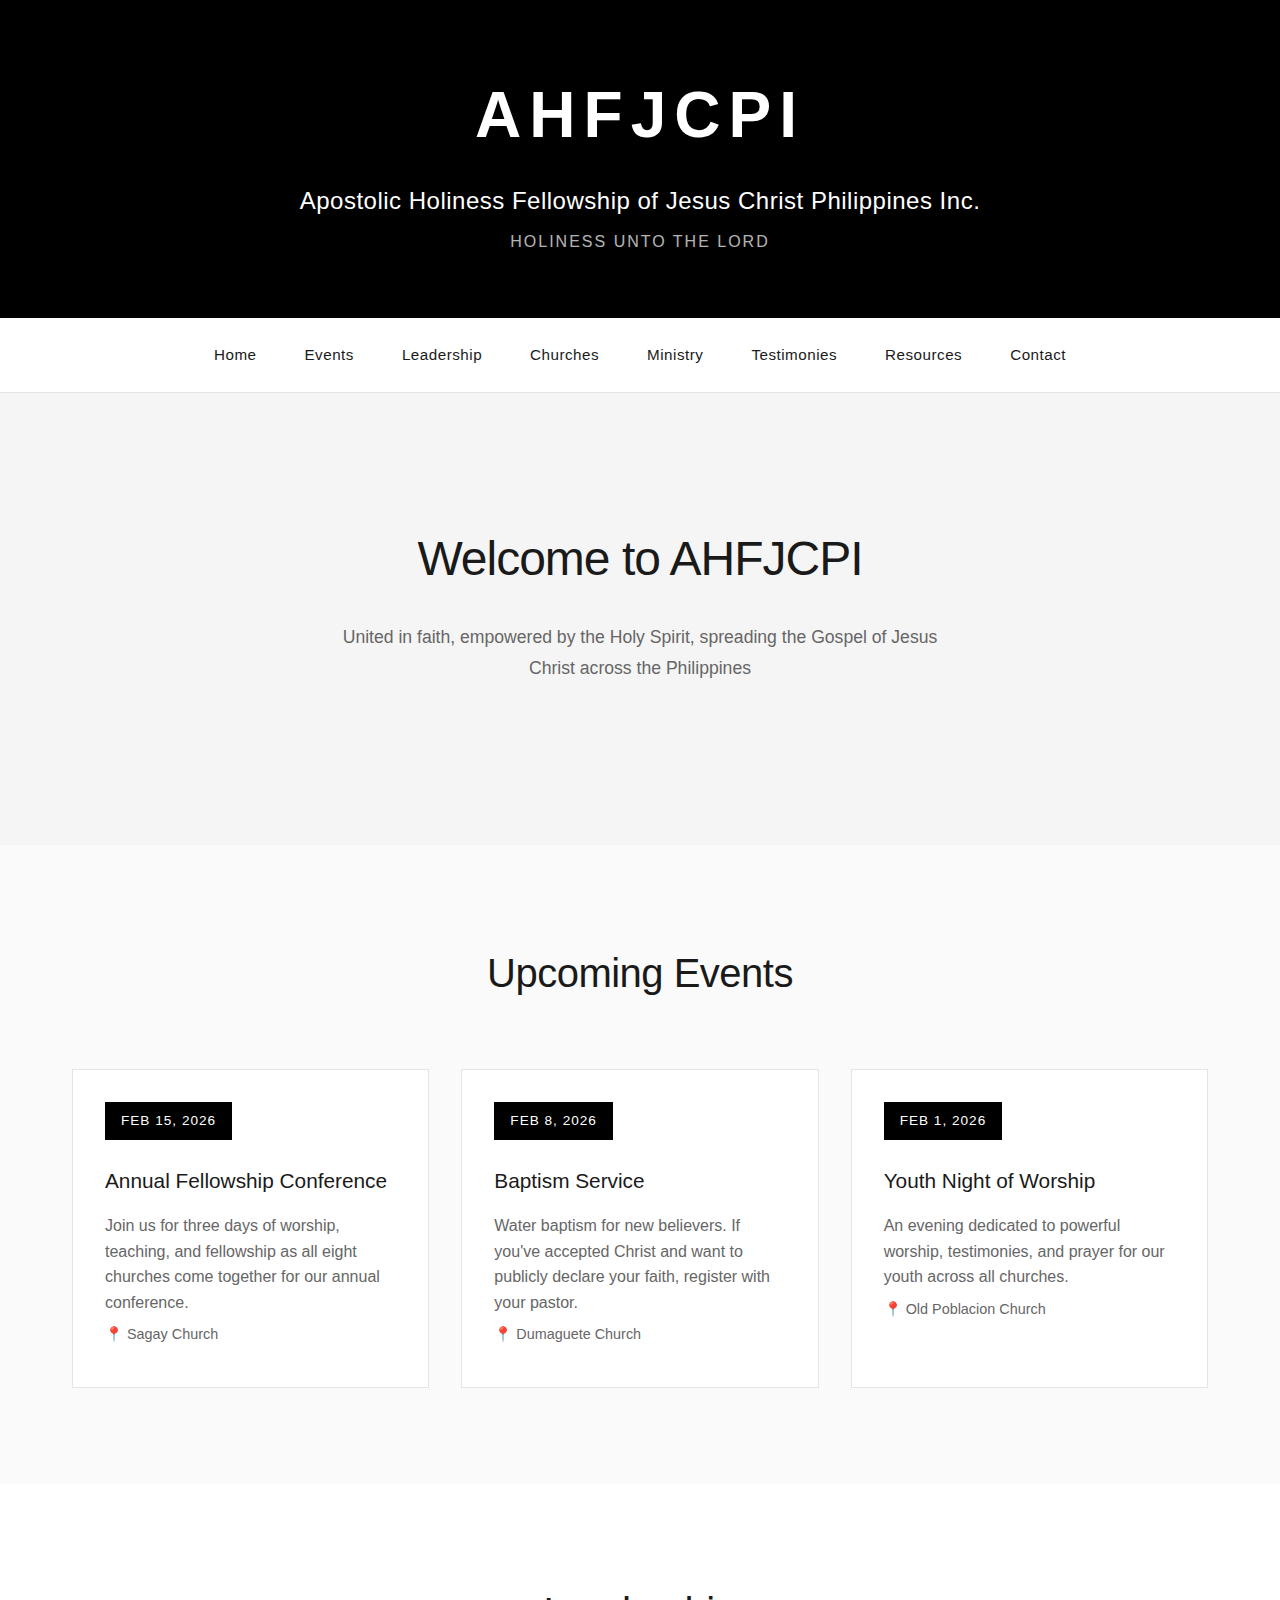
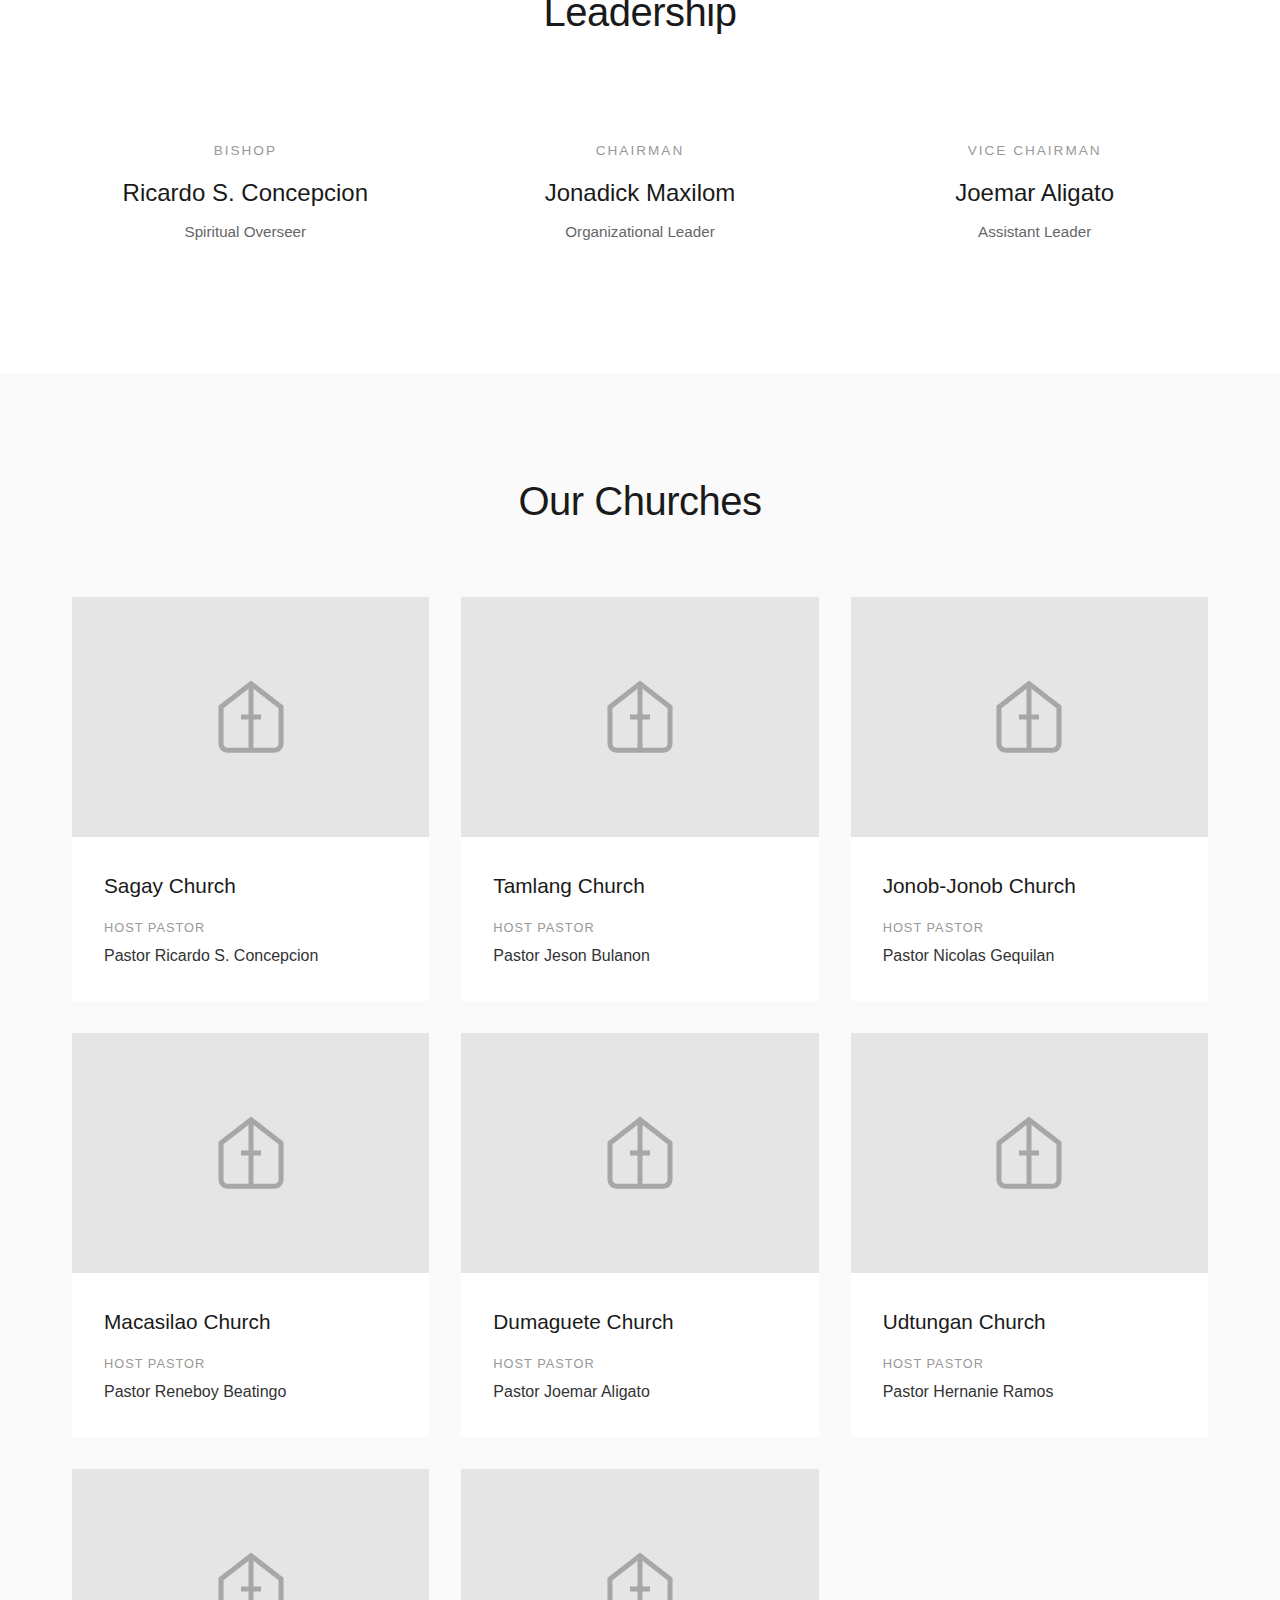
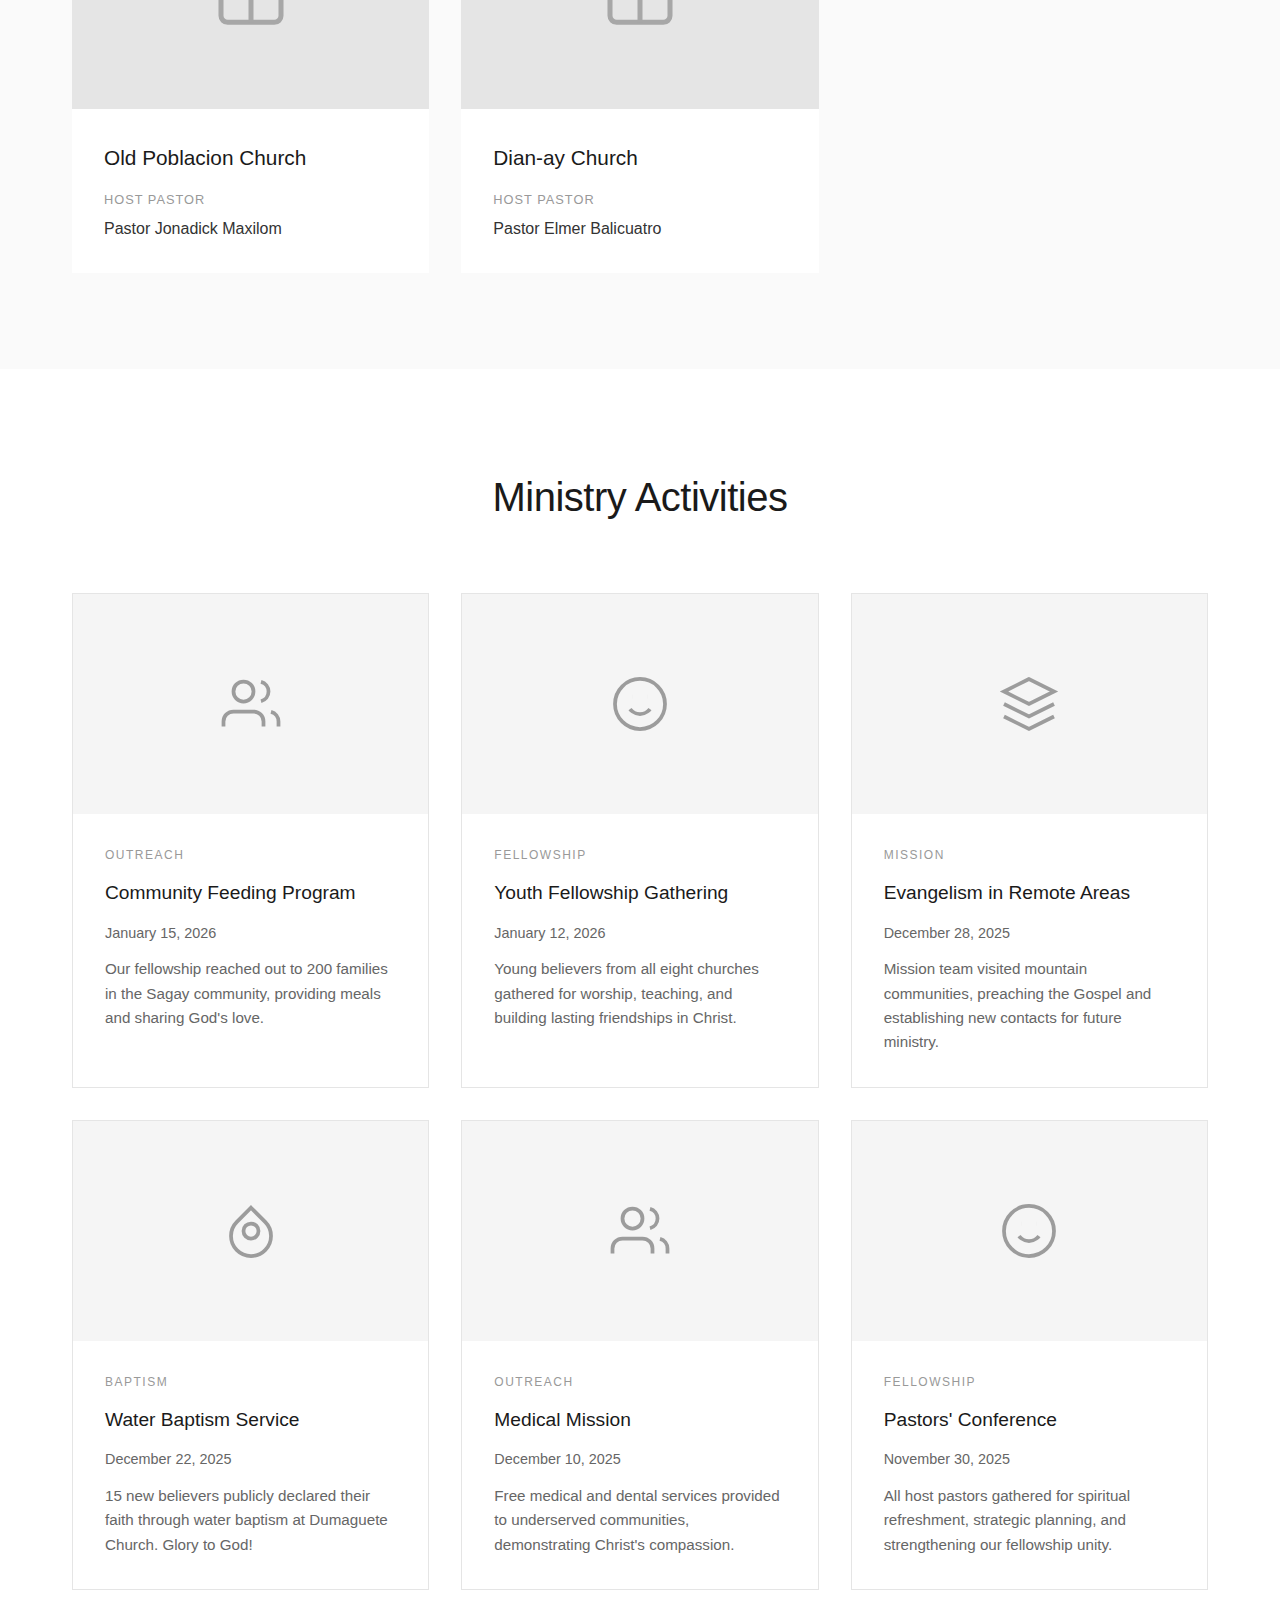
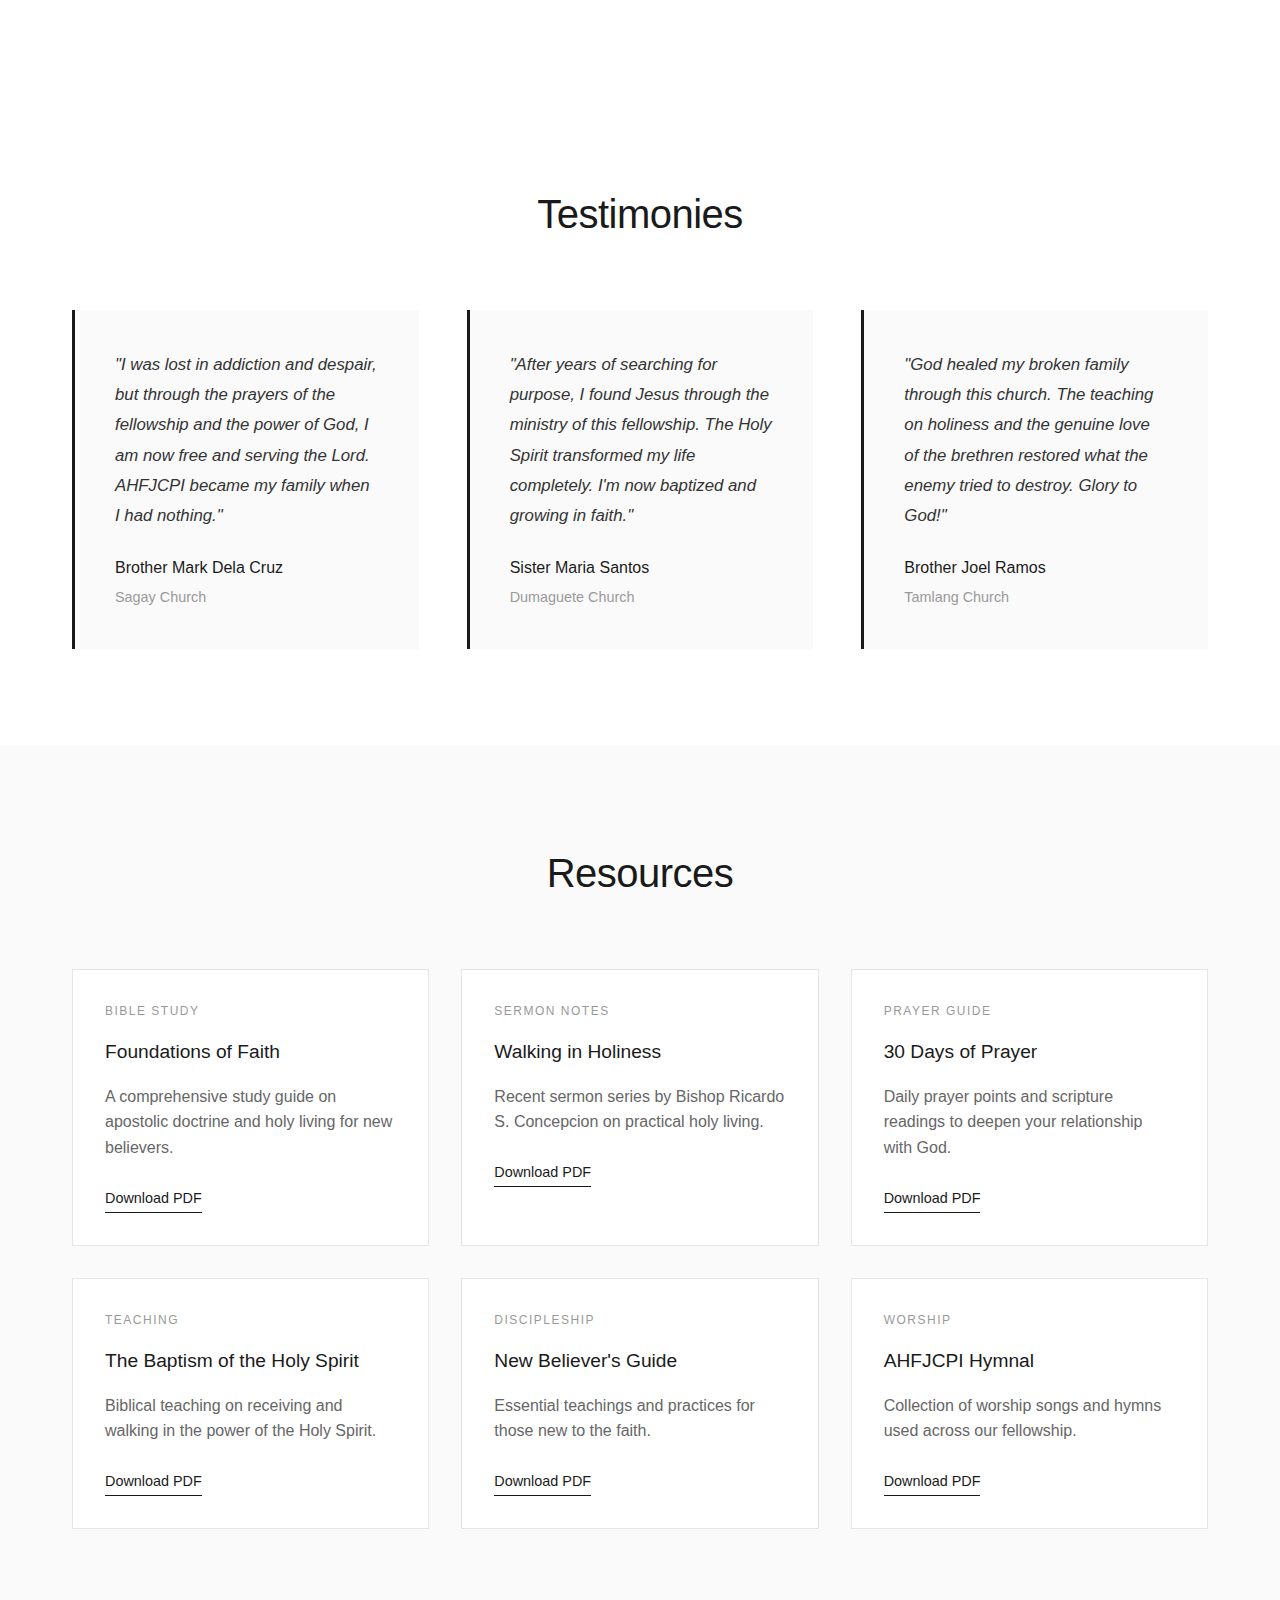
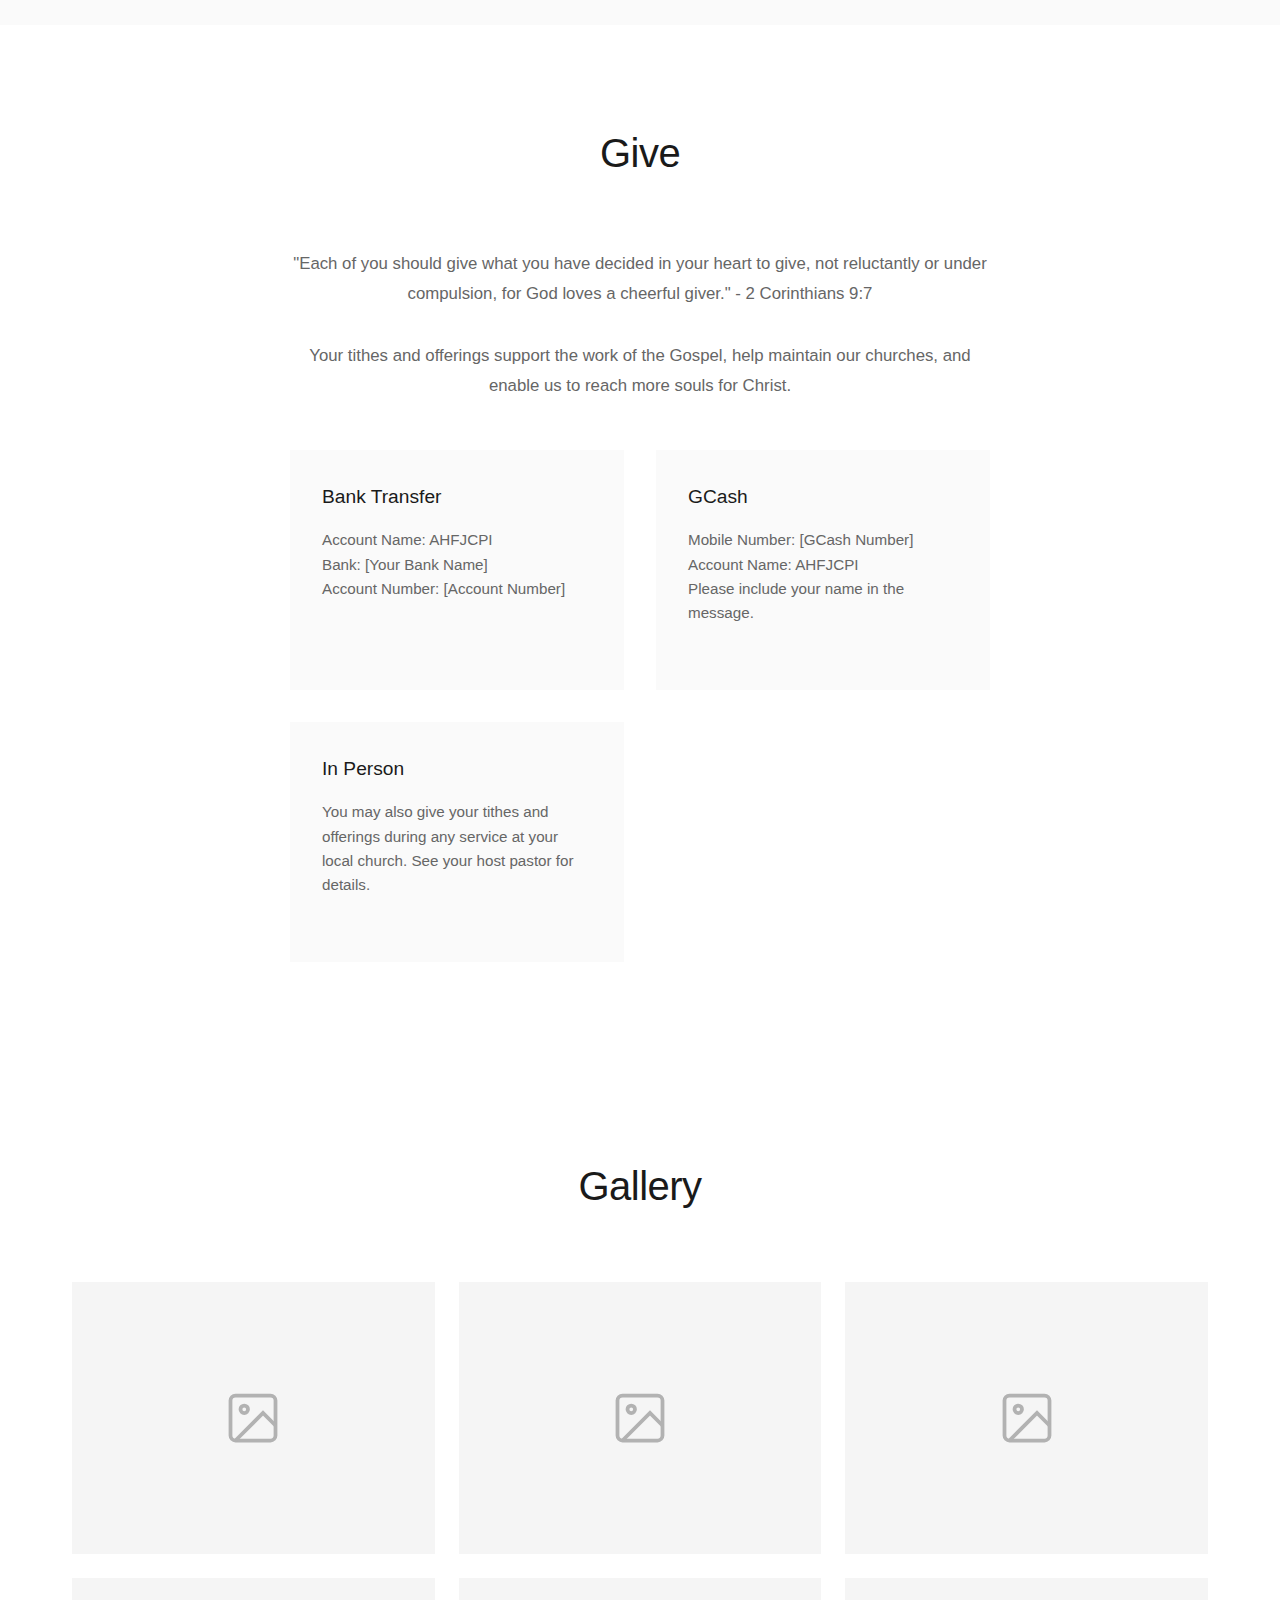
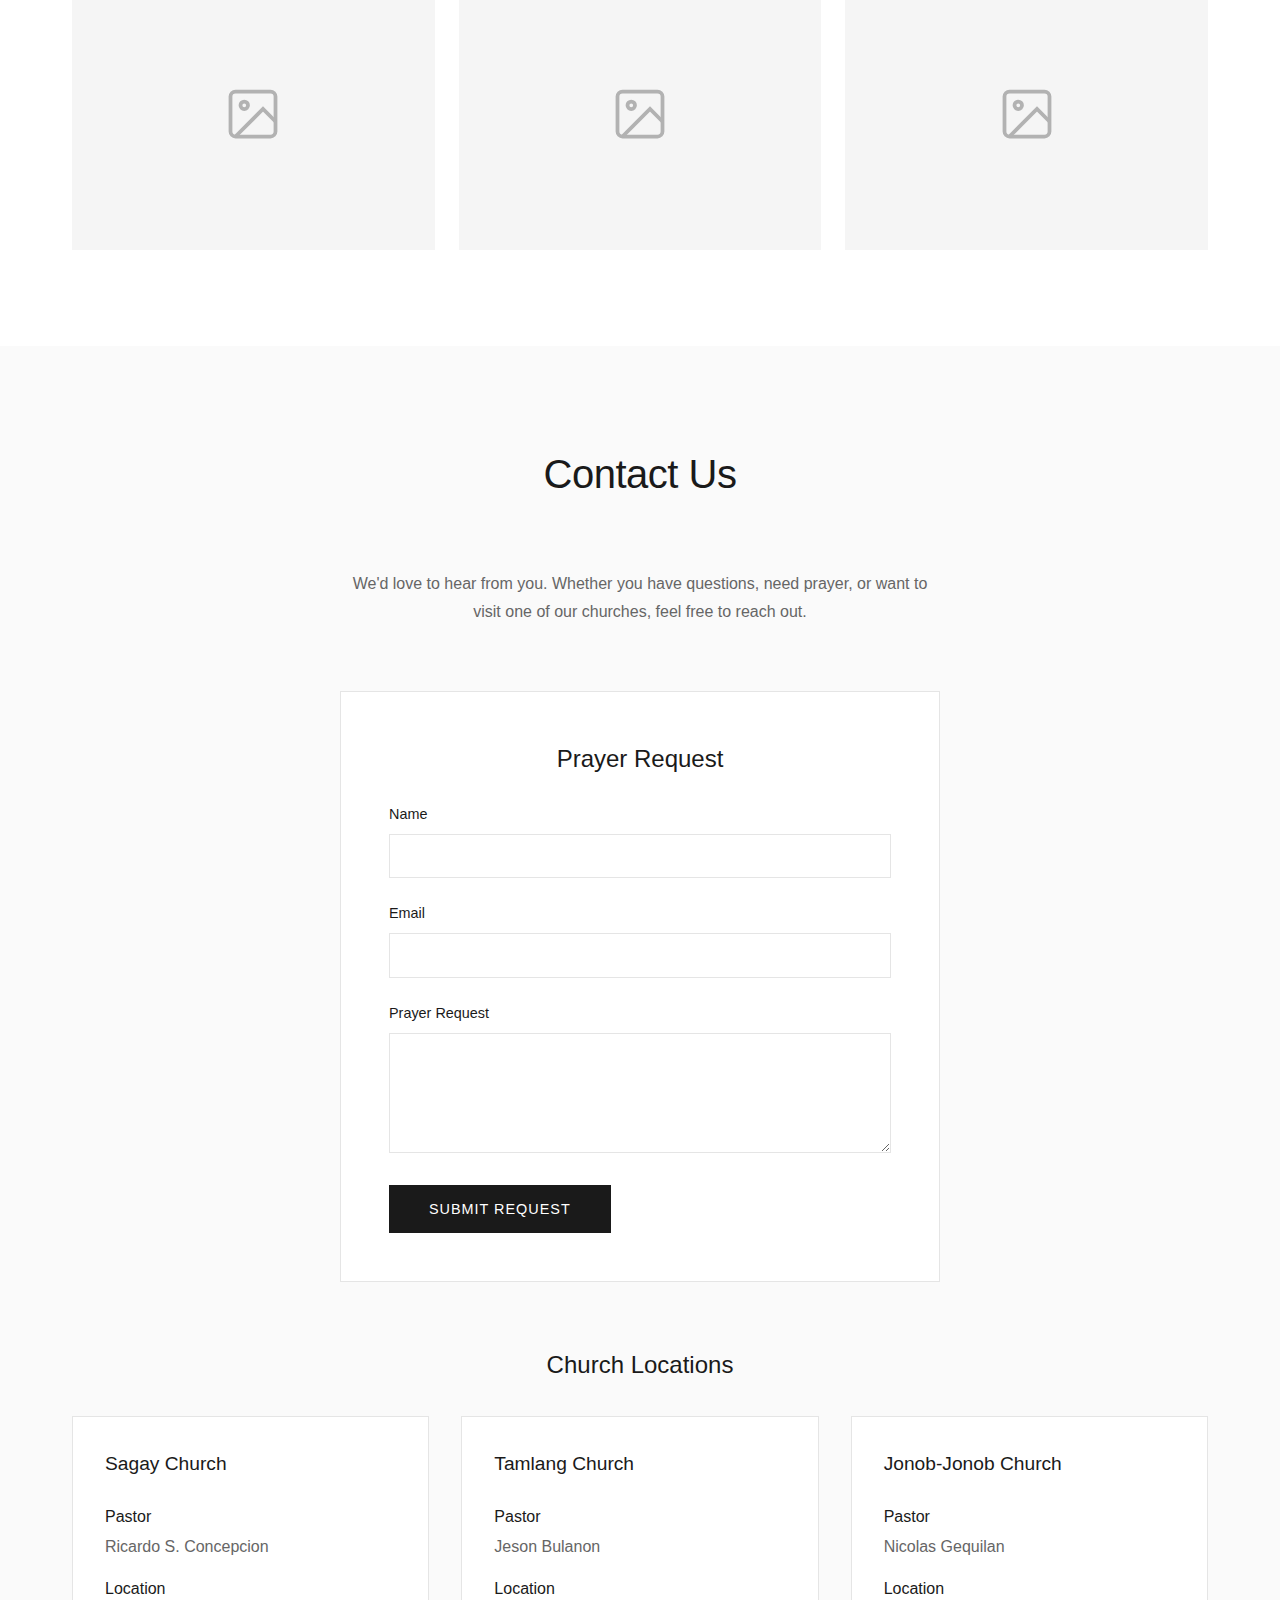
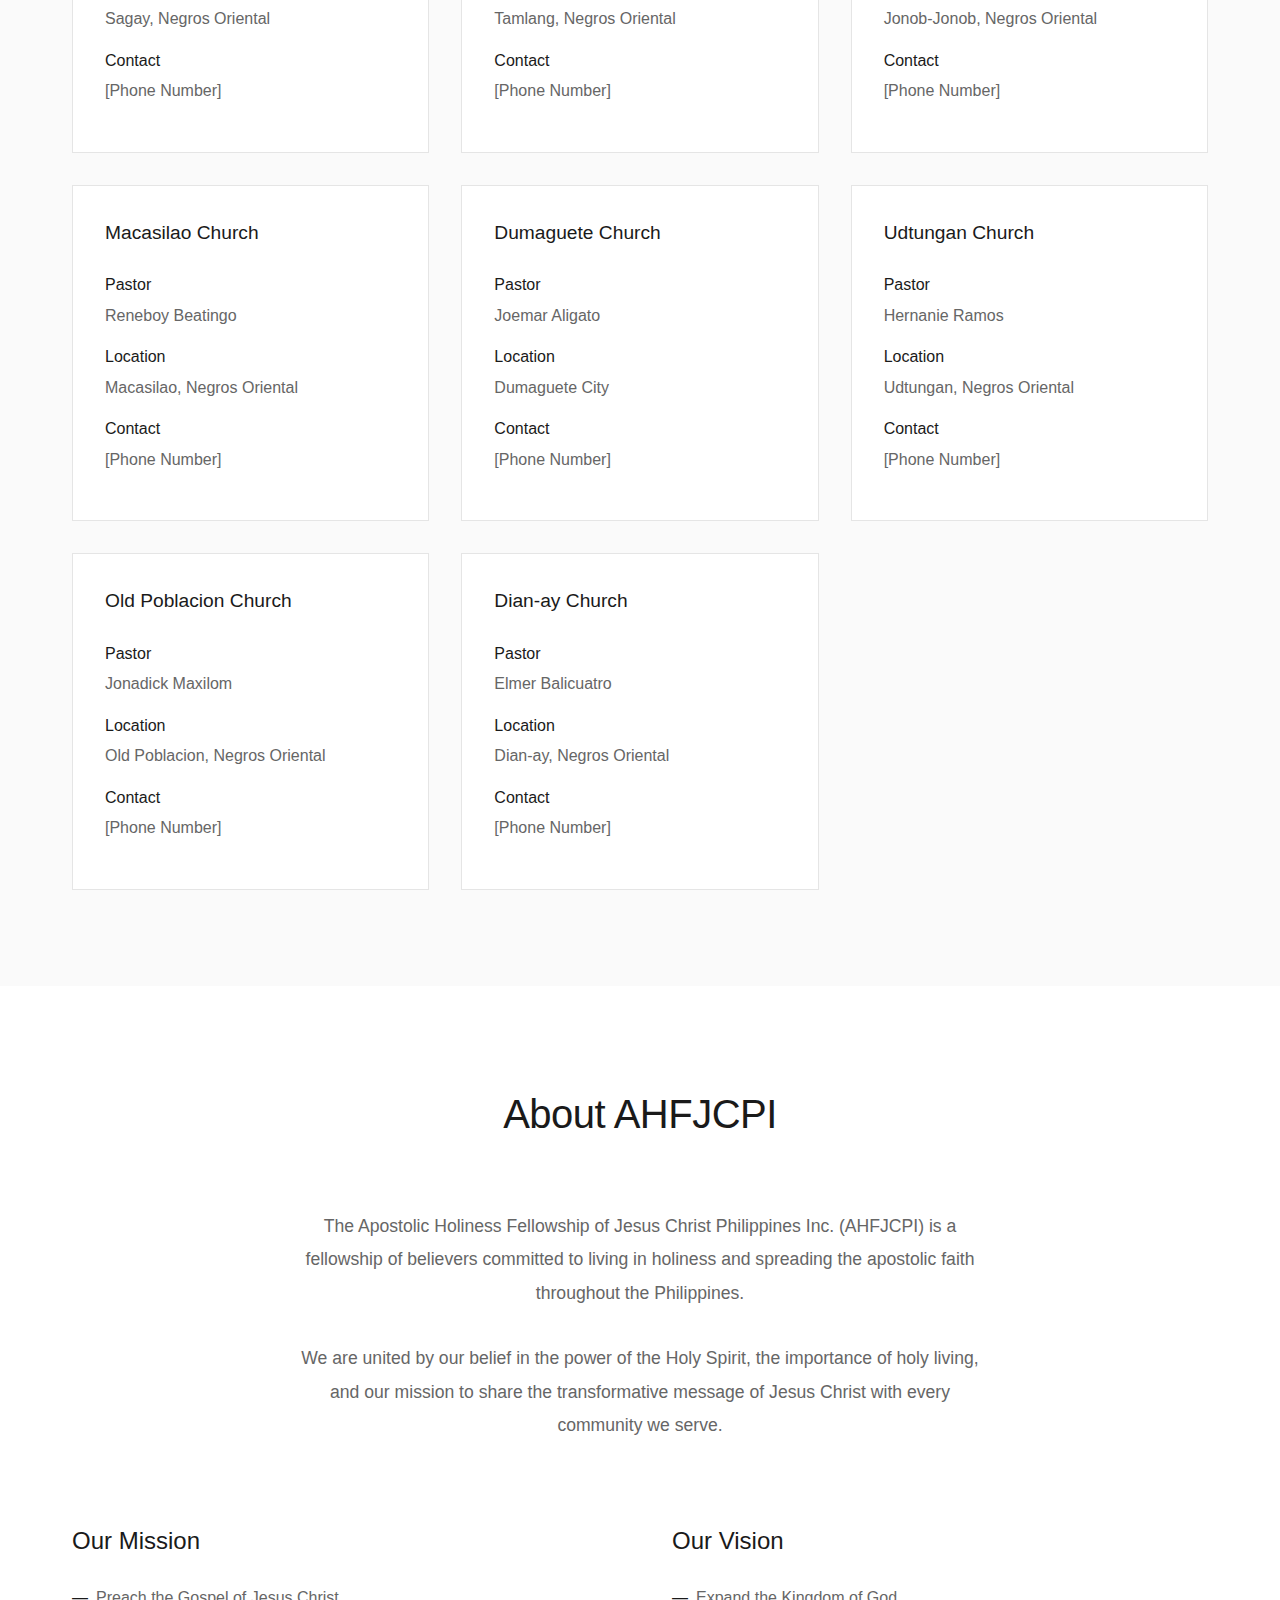
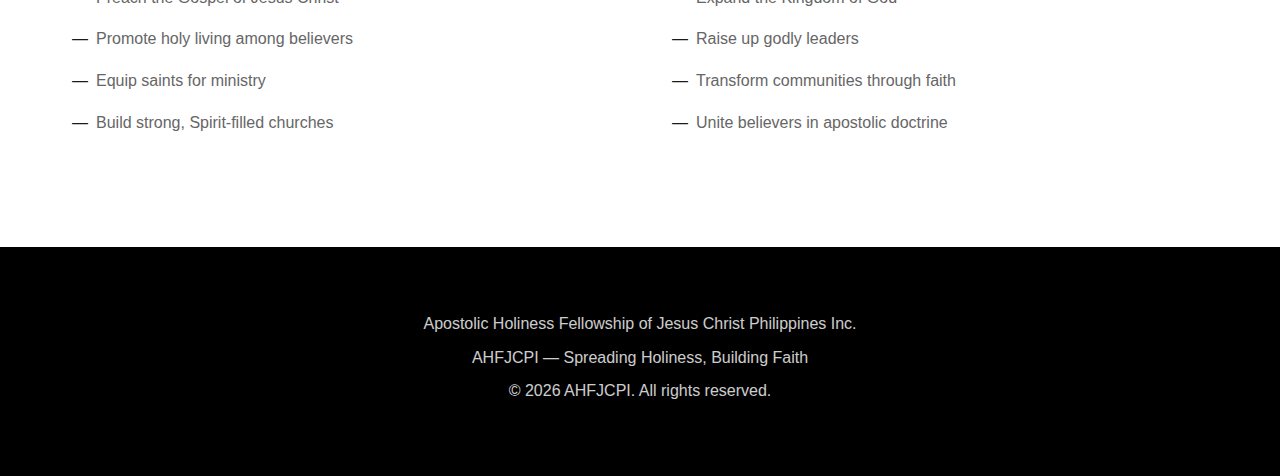
<file: church_website (1).html>
<!DOCTYPE html>
<html lang="en">
<head>
    <meta charset="UTF-8">
    <meta name="viewport" content="width=device-width, initial-scale=1.0">
    <title>AHFJCPI - Apostolic Holiness Fellowship of Jesus Christ Philippines Inc.</title>
    <style>
        * {
            margin: 0;
            padding: 0;
            box-sizing: border-box;
        }

        body {
            font-family: -apple-system, BlinkMacSystemFont, 'Segoe UI', 'Roboto', 'Oxygen', 'Ubuntu', 'Cantarell', 'Fira Sans', 'Droid Sans', 'Helvetica Neue', sans-serif;
            line-height: 1.6;
            color: #1a1a1a;
            background: #ffffff;
        }

        header {
            background: #000000;
            color: white;
            padding: 4rem 2rem;
            text-align: center;
        }

        header h1 {
            font-size: 1.5rem;
            margin-bottom: 0.5rem;
            font-weight: 300;
            letter-spacing: 0.5px;
        }

        header .acronym {
            font-size: 4rem;
            font-weight: 700;
            margin-bottom: 1rem;
            letter-spacing: 8px;
        }

        header p {
            font-size: 1rem;
            opacity: 0.7;
            font-weight: 300;
            letter-spacing: 2px;
            text-transform: uppercase;
        }

        nav {
            background: white;
            padding: 1.5rem 0;
            position: sticky;
            top: 0;
            z-index: 100;
            border-bottom: 1px solid #e5e5e5;
        }

        nav ul {
            list-style: none;
            display: flex;
            justify-content: center;
            flex-wrap: wrap;
            gap: 3rem;
        }

        nav a {
            color: #1a1a1a;
            text-decoration: none;
            font-weight: 400;
            font-size: 0.95rem;
            letter-spacing: 0.5px;
            transition: opacity 0.3s;
        }

        nav a:hover {
            opacity: 0.5;
        }

        .hero {
            background: #f5f5f5;
            text-align: center;
            padding: 8rem 2rem;
        }

        .hero h2 {
            font-size: 3rem;
            margin-bottom: 1.5rem;
            font-weight: 300;
            color: #1a1a1a;
            letter-spacing: -1px;
        }

        .hero p {
            font-size: 1.1rem;
            margin-bottom: 2rem;
            max-width: 600px;
            margin-left: auto;
            margin-right: auto;
            color: #666;
            font-weight: 300;
            line-height: 1.8;
        }

        .container {
            max-width: 1200px;
            margin: 0 auto;
            padding: 6rem 2rem;
        }

        .section-title {
            text-align: center;
            color: #1a1a1a;
            margin-bottom: 4rem;
            font-size: 2.5rem;
            font-weight: 300;
            letter-spacing: -0.5px;
        }

        .leadership {
            background: white;
        }

        .leaders-grid {
            display: grid;
            grid-template-columns: repeat(auto-fit, minmax(300px, 1fr));
            gap: 3rem;
            margin-top: 3rem;
        }

        .leader-card {
            text-align: center;
            padding: 2rem;
        }

        .leader-card .position {
            color: #999;
            font-weight: 400;
            font-size: 0.85rem;
            margin-bottom: 0.8rem;
            letter-spacing: 2px;
            text-transform: uppercase;
        }

        .leader-card h3 {
            color: #1a1a1a;
            margin-bottom: 0.5rem;
            font-size: 1.5rem;
            font-weight: 500;
        }

        .leader-card p {
            color: #666;
            font-weight: 300;
            font-size: 0.95rem;
        }

        .churches {
            background: #fafafa;
        }

        .churches-grid {
            display: grid;
            grid-template-columns: repeat(auto-fit, minmax(320px, 1fr));
            gap: 2rem;
            margin-top: 3rem;
        }

        .church-card {
            background: white;
            overflow: hidden;
            transition: transform 0.3s ease;
        }

        .church-card:hover {
            transform: translateY(-8px);
        }

        .church-image {
            width: 100%;
            height: 240px;
            background: #e5e5e5;
            display: flex;
            align-items: center;
            justify-content: center;
            overflow: hidden;
        }

        .church-image svg {
            width: 80px;
            height: 80px;
            opacity: 0.3;
        }

        .church-content {
            padding: 2rem;
        }

        .church-card h3 {
            color: #1a1a1a;
            margin-bottom: 1rem;
            font-size: 1.3rem;
            font-weight: 500;
        }

        .church-card .pastor-label {
            color: #999;
            font-size: 0.8rem;
            margin-bottom: 0.3rem;
            letter-spacing: 1px;
            text-transform: uppercase;
            font-weight: 400;
        }

        .church-card p {
            color: #333;
            font-weight: 400;
        }

        .about {
            background: white;
            text-align: center;
        }

        .about p {
            max-width: 700px;
            margin: 0 auto 2rem;
            font-size: 1.1rem;
            color: #666;
            font-weight: 300;
            line-height: 1.9;
        }

        .mission-vision {
            display: grid;
            grid-template-columns: repeat(auto-fit, minmax(300px, 1fr));
            gap: 4rem;
            margin-top: 5rem;
            text-align: left;
        }

        .mission-card h3 {
            color: #1a1a1a;
            margin-bottom: 1.5rem;
            font-size: 1.5rem;
            font-weight: 500;
        }

        .mission-card ul {
            list-style: none;
            color: #666;
        }

        .mission-card li {
            margin-bottom: 1rem;
            padding-left: 1.5rem;
            position: relative;
            font-weight: 300;
        }

        .mission-card li:before {
            content: "—";
            position: absolute;
            left: 0;
            color: #1a1a1a;
        }

        .ministry {
            background: white;
        }

        .ministry-grid {
            display: grid;
            grid-template-columns: repeat(auto-fit, minmax(280px, 1fr));
            gap: 2rem;
            margin-top: 3rem;
        }

        .ministry-card {
            background: white;
            border: 1px solid #e5e5e5;
            overflow: hidden;
            transition: transform 0.3s ease;
        }

        .ministry-card:hover {
            transform: translateY(-5px);
        }

        .ministry-image {
            width: 100%;
            height: 220px;
            background: #f5f5f5;
            display: flex;
            align-items: center;
            justify-content: center;
            overflow: hidden;
        }

        .ministry-image svg {
            width: 60px;
            height: 60px;
            opacity: 0.4;
        }

        .ministry-content {
            padding: 2rem;
        }

        .ministry-category {
            color: #999;
            font-size: 0.75rem;
            letter-spacing: 1.5px;
            text-transform: uppercase;
            margin-bottom: 0.8rem;
            font-weight: 400;
        }

        .ministry-card h3 {
            color: #1a1a1a;
            margin-bottom: 0.8rem;
            font-size: 1.2rem;
            font-weight: 500;
        }

        .ministry-card .date {
            color: #666;
            font-size: 0.9rem;
            margin-bottom: 0.8rem;
            font-weight: 300;
        }

        .ministry-card p {
            color: #666;
            font-weight: 300;
            font-size: 0.95rem;
            line-height: 1.6;
        }

        .events {
            background: #fafafa;
        }

        .events-grid {
            display: grid;
            grid-template-columns: repeat(auto-fit, minmax(300px, 1fr));
            gap: 2rem;
            margin-top: 3rem;
        }

        .event-card {
            background: white;
            border: 1px solid #e5e5e5;
            padding: 2rem;
            transition: transform 0.3s ease;
        }

        .event-card:hover {
            transform: translateY(-5px);
        }

        .event-date {
            display: inline-block;
            background: #000;
            color: white;
            padding: 0.5rem 1rem;
            font-size: 0.85rem;
            font-weight: 400;
            letter-spacing: 1px;
            margin-bottom: 1.5rem;
        }

        .event-card h3 {
            color: #1a1a1a;
            margin-bottom: 1rem;
            font-size: 1.3rem;
            font-weight: 500;
        }

        .event-card p {
            color: #666;
            font-weight: 300;
            margin-bottom: 0.5rem;
            line-height: 1.6;
        }

        .event-location {
            color: #999;
            font-size: 0.9rem;
            font-weight: 300;
        }

        .testimonies {
            background: white;
        }

        .testimonies-grid {
            display: grid;
            grid-template-columns: repeat(auto-fit, minmax(320px, 1fr));
            gap: 3rem;
            margin-top: 3rem;
        }

        .testimony-card {
            background: #fafafa;
            padding: 2.5rem;
            border-left: 3px solid #1a1a1a;
        }

        .testimony-quote {
            color: #333;
            font-size: 1.05rem;
            line-height: 1.8;
            font-weight: 300;
            margin-bottom: 1.5rem;
            font-style: italic;
        }

        .testimony-author {
            color: #1a1a1a;
            font-weight: 500;
            margin-bottom: 0.3rem;
        }

        .testimony-church {
            color: #999;
            font-size: 0.9rem;
            font-weight: 300;
        }

        .resources {
            background: #fafafa;
        }

        .resources-grid {
            display: grid;
            grid-template-columns: repeat(auto-fit, minmax(280px, 1fr));
            gap: 2rem;
            margin-top: 3rem;
        }

        .resource-card {
            background: white;
            border: 1px solid #e5e5e5;
            padding: 2rem;
            transition: transform 0.3s ease;
        }

        .resource-card:hover {
            transform: translateY(-5px);
        }

        .resource-type {
            color: #999;
            font-size: 0.75rem;
            letter-spacing: 1.5px;
            text-transform: uppercase;
            margin-bottom: 1rem;
            font-weight: 400;
        }

        .resource-card h3 {
            color: #1a1a1a;
            margin-bottom: 1rem;
            font-size: 1.2rem;
            font-weight: 500;
        }

        .resource-card p {
            color: #666;
            font-weight: 300;
            margin-bottom: 1.5rem;
            line-height: 1.6;
        }

        .download-btn {
            display: inline-block;
            color: #1a1a1a;
            text-decoration: none;
            font-size: 0.9rem;
            font-weight: 400;
            border-bottom: 1px solid #1a1a1a;
            padding-bottom: 2px;
            transition: opacity 0.3s;
        }

        .download-btn:hover {
            opacity: 0.5;
        }

        .giving {
            background: white;
        }

        .giving-content {
            max-width: 700px;
            margin: 0 auto;
            text-align: center;
        }

        .giving-content p {
            color: #666;
            font-weight: 300;
            line-height: 1.8;
            margin-bottom: 2rem;
            font-size: 1.05rem;
        }

        .giving-options {
            display: grid;
            grid-template-columns: repeat(auto-fit, minmax(250px, 1fr));
            gap: 2rem;
            margin-top: 3rem;
        }

        .giving-card {
            background: #fafafa;
            padding: 2rem;
            text-align: left;
        }

        .giving-card h3 {
            color: #1a1a1a;
            margin-bottom: 1rem;
            font-size: 1.2rem;
            font-weight: 500;
        }

        .giving-card p {
            color: #666;
            font-weight: 300;
            font-size: 0.95rem;
            line-height: 1.6;
        }

        .contact {
            background: #fafafa;
        }

        .contact-intro {
            text-align: center;
            max-width: 600px;
            margin: 0 auto 4rem;
            color: #666;
            font-weight: 300;
            line-height: 1.8;
        }

        .prayer-form {
            max-width: 600px;
            margin: 0 auto 4rem;
            background: white;
            padding: 3rem;
            border: 1px solid #e5e5e5;
        }

        .prayer-form h3 {
            color: #1a1a1a;
            margin-bottom: 1.5rem;
            font-size: 1.5rem;
            font-weight: 500;
            text-align: center;
        }

        .form-group {
            margin-bottom: 1.5rem;
        }

        .form-group label {
            display: block;
            color: #1a1a1a;
            margin-bottom: 0.5rem;
            font-size: 0.9rem;
            font-weight: 400;
        }

        .form-group input,
        .form-group textarea {
            width: 100%;
            padding: 0.8rem;
            border: 1px solid #e5e5e5;
            font-family: inherit;
            font-size: 0.95rem;
            transition: border-color 0.3s;
        }

        .form-group input:focus,
        .form-group textarea:focus {
            outline: none;
            border-color: #1a1a1a;
        }

        .form-group textarea {
            resize: vertical;
            min-height: 120px;
        }

        .submit-btn {
            background: #1a1a1a;
            color: white;
            border: none;
            padding: 1rem 2.5rem;
            font-family: inherit;
            font-size: 0.9rem;
            font-weight: 400;
            letter-spacing: 1px;
            cursor: pointer;
            transition: opacity 0.3s;
        }

        .submit-btn:hover {
            opacity: 0.8;
        }

        .churches-contact {
            display: grid;
            grid-template-columns: repeat(auto-fit, minmax(300px, 1fr));
            gap: 2rem;
        }

        .church-contact-card {
            background: white;
            border: 1px solid #e5e5e5;
            padding: 2rem;
        }

        .church-contact-card h3 {
            color: #1a1a1a;
            margin-bottom: 1.5rem;
            font-size: 1.2rem;
            font-weight: 500;
        }

        .contact-detail {
            margin-bottom: 1rem;
            color: #666;
            font-weight: 300;
            line-height: 1.6;
        }

        .contact-detail strong {
            color: #1a1a1a;
            font-weight: 400;
            display: block;
            margin-bottom: 0.3rem;
        }

        .gallery {
            background: white;
        }

        .gallery-grid {
            display: grid;
            grid-template-columns: repeat(auto-fit, minmax(280px, 1fr));
            gap: 1.5rem;
            margin-top: 3rem;
        }

        .gallery-item {
            aspect-ratio: 4/3;
            background: #f5f5f5;
            display: flex;
            align-items: center;
            justify-content: center;
            overflow: hidden;
            transition: transform 0.3s;
        }

        .gallery-item:hover {
            transform: scale(1.03);
        }

        .gallery-item svg {
            width: 60px;
            height: 60px;
            opacity: 0.3;
        }

        .registration {
            background: white;
        }

        .registration-content {
            max-width: 900px;
            margin: 0 auto;
        }

        .registration-header {
            text-align: center;
            margin-bottom: 3rem;
        }

        .registration-header h3 {
            color: #1a1a1a;
            font-size: 1.8rem;
            font-weight: 500;
            margin-bottom: 1rem;
        }

        .registration-header p {
            color: #666;
            font-weight: 300;
            line-height: 1.8;
            font-size: 1.05rem;
        }

        .event-details {
            background: #fafafa;
            padding: 2rem;
            margin-bottom: 3rem;
            border-left: 4px solid #1a1a1a;
        }

        .event-details h4 {
            color: #1a1a1a;
            font-size: 1.2rem;
            font-weight: 500;
            margin-bottom: 1.5rem;
        }

        .detail-grid {
            display: grid;
            grid-template-columns: repeat(auto-fit, minmax(200px, 1fr));
            gap: 1.5rem;
        }

        .detail-item {
            color: #666;
            font-weight: 300;
        }

        .detail-item strong {
            display: block;
            color: #1a1a1a;
            font-weight: 400;
            margin-bottom: 0.3rem;
            font-size: 0.85rem;
            letter-spacing: 1px;
            text-transform: uppercase;
        }

        .form-embed {
            background: #f5f5f5;
            padding: 2rem;
            min-height: 500px;
            display: flex;
            align-items: center;
            justify-content: center;
            text-align: center;
        }

        .form-embed iframe {
            width: 100%;
            min-height: 800px;
            border: none;
        }

        .form-placeholder {
            color: #999;
            font-weight: 300;
        }

        .form-placeholder h4 {
            color: #666;
            font-size: 1.2rem;
            font-weight: 400;
            margin-bottom: 1rem;
        }

        .form-placeholder p {
            font-size: 0.95rem;
            line-height: 1.8;
            max-width: 600px;
            margin: 0 auto;
        }

        .form-placeholder code {
            display: block;
            background: white;
            padding: 1rem;
            margin: 1.5rem 0;
            font-size: 0.85rem;
            color: #333;
            border: 1px solid #e5e5e5;
            overflow-x: auto;
        }

        footer {
            background: #000000;
            color: white;
            text-align: center;
            padding: 4rem 2rem;
        }

        footer p {
            margin-bottom: 0.5rem;
            font-weight: 300;
            opacity: 0.8;
        }

        footer strong {
            font-weight: 400;
        }

        @media (max-width: 768px) {
            header .acronym {
                font-size: 2.5rem;
                letter-spacing: 4px;
            }

            header h1 {
                font-size: 1.2rem;
            }

            .hero h2 {
                font-size: 2rem;
            }

            nav ul {
                gap: 1.5rem;
            }

            .section-title {
                font-size: 2rem;
            }

            .container {
                padding: 4rem 1.5rem;
            }
        }
    </style>
</head>
<body>
    <header>
        <div class="acronym">AHFJCPI</div>
        <h1>Apostolic Holiness Fellowship of Jesus Christ Philippines Inc.</h1>
        <p>Holiness unto the Lord</p>
    </header>

    <nav>
        <ul>
            <li><a href="#home">Home</a></li>
            <li><a href="#events">Events</a></li>
            <li><a href="#leadership">Leadership</a></li>
            <li><a href="#churches">Churches</a></li>
            <li><a href="#ministry">Ministry</a></li>
            <li><a href="#testimonies">Testimonies</a></li>
            <li><a href="#resources">Resources</a></li>
            <li><a href="#contact">Contact</a></li>
        </ul>
    </nav>

    <div class="hero" id="home">
        <h2>Welcome to AHFJCPI</h2>
        <p>United in faith, empowered by the Holy Spirit, spreading the Gospel of Jesus Christ across the Philippines</p>
    </div>

    <section class="events" id="events">
        <div class="container">
            <h2 class="section-title">Upcoming Events</h2>
            <div class="events-grid">
                <div class="event-card">
                    <div class="event-date">FEB 15, 2026</div>
                    <h3>Annual Fellowship Conference</h3>
                    <p>Join us for three days of worship, teaching, and fellowship as all eight churches come together for our annual conference.</p>
                    <p class="event-location">📍 Sagay Church</p>
                </div>
                <div class="event-card">
                    <div class="event-date">FEB 8, 2026</div>
                    <h3>Baptism Service</h3>
                    <p>Water baptism for new believers. If you've accepted Christ and want to publicly declare your faith, register with your pastor.</p>
                    <p class="event-location">📍 Dumaguete Church</p>
                </div>
                <div class="event-card">
                    <div class="event-date">FEB 1, 2026</div>
                    <h3>Youth Night of Worship</h3>
                    <p>An evening dedicated to powerful worship, testimonies, and prayer for our youth across all churches.</p>
                    <p class="event-location">📍 Old Poblacion Church</p>
                </div>
            </div>
        </div>
    </section>

    <section class="leadership" id="leadership">
        <div class="container">
            <h2 class="section-title">Leadership</h2>
            <div class="leaders-grid">
                <div class="leader-card">
                    <div class="position">Bishop</div>
                    <h3>Ricardo S. Concepcion</h3>
                    <p>Spiritual Overseer</p>
                </div>
                <div class="leader-card">
                    <div class="position">Chairman</div>
                    <h3>Jonadick Maxilom</h3>
                    <p>Organizational Leader</p>
                </div>
                <div class="leader-card">
                    <div class="position">Vice Chairman</div>
                    <h3>Joemar Aligato</h3>
                    <p>Assistant Leader</p>
                </div>
            </div>
        </div>
    </section>

    <section class="churches" id="churches">
        <div class="container">
            <h2 class="section-title">Our Churches</h2>
            <div class="churches-grid">
                <div class="church-card">
                    <div class="church-image">
                        <svg viewBox="0 0 24 24" fill="none" stroke="currentColor" stroke-width="1.5">
                            <path d="M12 2L3 9v11a2 2 0 002 2h14a2 2 0 002-2V9l-9-7z"/>
                            <path d="M12 2v20"/>
                            <path d="M9 12h6"/>
                        </svg>
                    </div>
                    <div class="church-content">
                        <h3>Sagay Church</h3>
                        <p class="pastor-label">Host Pastor</p>
                        <p>Pastor Ricardo S. Concepcion</p>
                    </div>
                </div>
                <div class="church-card">
                    <div class="church-image">
                        <svg viewBox="0 0 24 24" fill="none" stroke="currentColor" stroke-width="1.5">
                            <path d="M12 2L3 9v11a2 2 0 002 2h14a2 2 0 002-2V9l-9-7z"/>
                            <path d="M12 2v20"/>
                            <path d="M9 12h6"/>
                        </svg>
                    </div>
                    <div class="church-content">
                        <h3>Tamlang Church</h3>
                        <p class="pastor-label">Host Pastor</p>
                        <p>Pastor Jeson Bulanon</p>
                    </div>
                </div>
                <div class="church-card">
                    <div class="church-image">
                        <svg viewBox="0 0 24 24" fill="none" stroke="currentColor" stroke-width="1.5">
                            <path d="M12 2L3 9v11a2 2 0 002 2h14a2 2 0 002-2V9l-9-7z"/>
                            <path d="M12 2v20"/>
                            <path d="M9 12h6"/>
                        </svg>
                    </div>
                    <div class="church-content">
                        <h3>Jonob-Jonob Church</h3>
                        <p class="pastor-label">Host Pastor</p>
                        <p>Pastor Nicolas Gequilan</p>
                    </div>
                </div>
                <div class="church-card">
                    <div class="church-image">
                        <svg viewBox="0 0 24 24" fill="none" stroke="currentColor" stroke-width="1.5">
                            <path d="M12 2L3 9v11a2 2 0 002 2h14a2 2 0 002-2V9l-9-7z"/>
                            <path d="M12 2v20"/>
                            <path d="M9 12h6"/>
                        </svg>
                    </div>
                    <div class="church-content">
                        <h3>Macasilao Church</h3>
                        <p class="pastor-label">Host Pastor</p>
                        <p>Pastor Reneboy Beatingo</p>
                    </div>
                </div>
                <div class="church-card">
                    <div class="church-image">
                        <svg viewBox="0 0 24 24" fill="none" stroke="currentColor" stroke-width="1.5">
                            <path d="M12 2L3 9v11a2 2 0 002 2h14a2 2 0 002-2V9l-9-7z"/>
                            <path d="M12 2v20"/>
                            <path d="M9 12h6"/>
                        </svg>
                    </div>
                    <div class="church-content">
                        <h3>Dumaguete Church</h3>
                        <p class="pastor-label">Host Pastor</p>
                        <p>Pastor Joemar Aligato</p>
                    </div>
                </div>
                <div class="church-card">
                    <div class="church-image">
                        <svg viewBox="0 0 24 24" fill="none" stroke="currentColor" stroke-width="1.5">
                            <path d="M12 2L3 9v11a2 2 0 002 2h14a2 2 0 002-2V9l-9-7z"/>
                            <path d="M12 2v20"/>
                            <path d="M9 12h6"/>
                        </svg>
                    </div>
                    <div class="church-content">
                        <h3>Udtungan Church</h3>
                        <p class="pastor-label">Host Pastor</p>
                        <p>Pastor Hernanie Ramos</p>
                    </div>
                </div>
                <div class="church-card">
                    <div class="church-image">
                        <svg viewBox="0 0 24 24" fill="none" stroke="currentColor" stroke-width="1.5">
                            <path d="M12 2L3 9v11a2 2 0 002 2h14a2 2 0 002-2V9l-9-7z"/>
                            <path d="M12 2v20"/>
                            <path d="M9 12h6"/>
                        </svg>
                    </div>
                    <div class="church-content">
                        <h3>Old Poblacion Church</h3>
                        <p class="pastor-label">Host Pastor</p>
                        <p>Pastor Jonadick Maxilom</p>
                    </div>
                </div>
                <div class="church-card">
                    <div class="church-image">
                        <svg viewBox="0 0 24 24" fill="none" stroke="currentColor" stroke-width="1.5">
                            <path d="M12 2L3 9v11a2 2 0 002 2h14a2 2 0 002-2V9l-9-7z"/>
                            <path d="M12 2v20"/>
                            <path d="M9 12h6"/>
                        </svg>
                    </div>
                    <div class="church-content">
                        <h3>Dian-ay Church</h3>
                        <p class="pastor-label">Host Pastor</p>
                        <p>Pastor Elmer Balicuatro</p>
                    </div>
                </div>
            </div>
        </div>
    </section>

    <section class="ministry" id="ministry">
        <div class="container">
            <h2 class="section-title">Ministry Activities</h2>
            <div class="ministry-grid">
                <div class="ministry-card">
                    <div class="ministry-image">
                        <svg viewBox="0 0 24 24" fill="none" stroke="currentColor" stroke-width="1.5">
                            <path d="M17 21v-2a4 4 0 00-4-4H5a4 4 0 00-4 4v2"/>
                            <circle cx="9" cy="7" r="4"/>
                            <path d="M23 21v-2a4 4 0 00-3-3.87"/>
                            <path d="M16 3.13a4 4 0 010 7.75"/>
                        </svg>
                    </div>
                    <div class="ministry-content">
                        <div class="ministry-category">Outreach</div>
                        <h3>Community Feeding Program</h3>
                        <div class="date">January 15, 2026</div>
                        <p>Our fellowship reached out to 200 families in the Sagay community, providing meals and sharing God's love.</p>
                    </div>
                </div>

                <div class="ministry-card">
                    <div class="ministry-image">
                        <svg viewBox="0 0 24 24" fill="none" stroke="currentColor" stroke-width="1.5">
                            <circle cx="12" cy="12" r="10"/>
                            <path d="M8 14s1.5 2 4 2 4-2 4-2"/>
                            <line x1="9" y1="9" x2="9.01" y2="9"/>
                            <line x1="15" y1="9" x2="15.01" y2="9"/>
                        </svg>
                    </div>
                    <div class="ministry-content">
                        <div class="ministry-category">Fellowship</div>
                        <h3>Youth Fellowship Gathering</h3>
                        <div class="date">January 12, 2026</div>
                        <p>Young believers from all eight churches gathered for worship, teaching, and building lasting friendships in Christ.</p>
                    </div>
                </div>

                <div class="ministry-card">
                    <div class="ministry-image">
                        <svg viewBox="0 0 24 24" fill="none" stroke="currentColor" stroke-width="1.5">
                            <path d="M12 2L2 7l10 5 10-5-10-5z"/>
                            <path d="M2 17l10 5 10-5"/>
                            <path d="M2 12l10 5 10-5"/>
                        </svg>
                    </div>
                    <div class="ministry-content">
                        <div class="ministry-category">Mission</div>
                        <h3>Evangelism in Remote Areas</h3>
                        <div class="date">December 28, 2025</div>
                        <p>Mission team visited mountain communities, preaching the Gospel and establishing new contacts for future ministry.</p>
                    </div>
                </div>

                <div class="ministry-card">
                    <div class="ministry-image">
                        <svg viewBox="0 0 24 24" fill="none" stroke="currentColor" stroke-width="1.5">
                            <path d="M12 2.69l5.66 5.66a8 8 0 11-11.31 0z"/>
                            <circle cx="12" cy="12" r="3"/>
                        </svg>
                    </div>
                    <div class="ministry-content">
                        <div class="ministry-category">Baptism</div>
                        <h3>Water Baptism Service</h3>
                        <div class="date">December 22, 2025</div>
                        <p>15 new believers publicly declared their faith through water baptism at Dumaguete Church. Glory to God!</p>
                    </div>
                </div>

                <div class="ministry-card">
                    <div class="ministry-image">
                        <svg viewBox="0 0 24 24" fill="none" stroke="currentColor" stroke-width="1.5">
                            <path d="M17 21v-2a4 4 0 00-4-4H5a4 4 0 00-4 4v2"/>
                            <circle cx="9" cy="7" r="4"/>
                            <path d="M23 21v-2a4 4 0 00-3-3.87"/>
                            <path d="M16 3.13a4 4 0 010 7.75"/>
                        </svg>
                    </div>
                    <div class="ministry-content">
                        <div class="ministry-category">Outreach</div>
                        <h3>Medical Mission</h3>
                        <div class="date">December 10, 2025</div>
                        <p>Free medical and dental services provided to underserved communities, demonstrating Christ's compassion.</p>
                    </div>
                </div>

                <div class="ministry-card">
                    <div class="ministry-image">
                        <svg viewBox="0 0 24 24" fill="none" stroke="currentColor" stroke-width="1.5">
                            <circle cx="12" cy="12" r="10"/>
                            <path d="M8 14s1.5 2 4 2 4-2 4-2"/>
                            <line x1="9" y1="9" x2="9.01" y2="9"/>
                            <line x1="15" y1="9" x2="15.01" y2="9"/>
                        </svg>
                    </div>
                    <div class="ministry-content">
                        <div class="ministry-category">Fellowship</div>
                        <h3>Pastors' Conference</h3>
                        <div class="date">November 30, 2025</div>
                        <p>All host pastors gathered for spiritual refreshment, strategic planning, and strengthening our fellowship unity.</p>
                    </div>
                </div>
            </div>
        </div>
    </section>

    <section class="testimonies" id="testimonies">
        <div class="container">
            <h2 class="section-title">Testimonies</h2>
            <div class="testimonies-grid">
                <div class="testimony-card">
                    <div class="testimony-quote">"I was lost in addiction and despair, but through the prayers of the fellowship and the power of God, I am now free and serving the Lord. AHFJCPI became my family when I had nothing."</div>
                    <div class="testimony-author">Brother Mark Dela Cruz</div>
                    <div class="testimony-church">Sagay Church</div>
                </div>
                <div class="testimony-card">
                    <div class="testimony-quote">"After years of searching for purpose, I found Jesus through the ministry of this fellowship. The Holy Spirit transformed my life completely. I'm now baptized and growing in faith."</div>
                    <div class="testimony-author">Sister Maria Santos</div>
                    <div class="testimony-church">Dumaguete Church</div>
                </div>
                <div class="testimony-card">
                    <div class="testimony-quote">"God healed my broken family through this church. The teaching on holiness and the genuine love of the brethren restored what the enemy tried to destroy. Glory to God!"</div>
                    <div class="testimony-author">Brother Joel Ramos</div>
                    <div class="testimony-church">Tamlang Church</div>
                </div>
            </div>
        </div>
    </section>

    <section class="resources" id="resources">
        <div class="container">
            <h2 class="section-title">Resources</h2>
            <div class="resources-grid">
                <div class="resource-card">
                    <div class="resource-type">Bible Study</div>
                    <h3>Foundations of Faith</h3>
                    <p>A comprehensive study guide on apostolic doctrine and holy living for new believers.</p>
                    <a href="#" class="download-btn">Download PDF</a>
                </div>
                <div class="resource-card">
                    <div class="resource-type">Sermon Notes</div>
                    <h3>Walking in Holiness</h3>
                    <p>Recent sermon series by Bishop Ricardo S. Concepcion on practical holy living.</p>
                    <a href="#" class="download-btn">Download PDF</a>
                </div>
                <div class="resource-card">
                    <div class="resource-type">Prayer Guide</div>
                    <h3>30 Days of Prayer</h3>
                    <p>Daily prayer points and scripture readings to deepen your relationship with God.</p>
                    <a href="#" class="download-btn">Download PDF</a>
                </div>
                <div class="resource-card">
                    <div class="resource-type">Teaching</div>
                    <h3>The Baptism of the Holy Spirit</h3>
                    <p>Biblical teaching on receiving and walking in the power of the Holy Spirit.</p>
                    <a href="#" class="download-btn">Download PDF</a>
                </div>
                <div class="resource-card">
                    <div class="resource-type">Discipleship</div>
                    <h3>New Believer's Guide</h3>
                    <p>Essential teachings and practices for those new to the faith.</p>
                    <a href="#" class="download-btn">Download PDF</a>
                </div>
                <div class="resource-card">
                    <div class="resource-type">Worship</div>
                    <h3>AHFJCPI Hymnal</h3>
                    <p>Collection of worship songs and hymns used across our fellowship.</p>
                    <a href="#" class="download-btn">Download PDF</a>
                </div>
            </div>
        </div>
    </section>

    <section class="giving">
        <div class="container">
            <h2 class="section-title">Give</h2>
            <div class="giving-content">
                <p>"Each of you should give what you have decided in your heart to give, not reluctantly or under compulsion, for God loves a cheerful giver." - 2 Corinthians 9:7</p>
                <p>Your tithes and offerings support the work of the Gospel, help maintain our churches, and enable us to reach more souls for Christ.</p>
                
                <div class="giving-options">
                    <div class="giving-card">
                        <h3>Bank Transfer</h3>
                        <p><strong>Account Name:</strong> AHFJCPI<br>
                        <strong>Bank:</strong> [Your Bank Name]<br>
                        <strong>Account Number:</strong> [Account Number]</p>
                    </div>
                    <div class="giving-card">
                        <h3>GCash</h3>
                        <p><strong>Mobile Number:</strong> [GCash Number]<br>
                        <strong>Account Name:</strong> AHFJCPI<br>
                        Please include your name in the message.</p>
                    </div>
                    <div class="giving-card">
                        <h3>In Person</h3>
                        <p>You may also give your tithes and offerings during any service at your local church. See your host pastor for details.</p>
                    </div>
                </div>
            </div>
        </div>
    </section>

    <section class="gallery">
        <div class="container">
            <h2 class="section-title">Gallery</h2>
            <div class="gallery-grid">
                <div class="gallery-item">
                    <svg viewBox="0 0 24 24" fill="none" stroke="currentColor" stroke-width="1.5">
                        <rect x="3" y="3" width="18" height="18" rx="2" ry="2"/>
                        <circle cx="8.5" cy="8.5" r="1.5"/>
                        <path d="M21 15l-5-5L5 21"/>
                    </svg>
                </div>
                <div class="gallery-item">
                    <svg viewBox="0 0 24 24" fill="none" stroke="currentColor" stroke-width="1.5">
                        <rect x="3" y="3" width="18" height="18" rx="2" ry="2"/>
                        <circle cx="8.5" cy="8.5" r="1.5"/>
                        <path d="M21 15l-5-5L5 21"/>
                    </svg>
                </div>
                <div class="gallery-item">
                    <svg viewBox="0 0 24 24" fill="none" stroke="currentColor" stroke-width="1.5">
                        <rect x="3" y="3" width="18" height="18" rx="2" ry="2"/>
                        <circle cx="8.5" cy="8.5" r="1.5"/>
                        <path d="M21 15l-5-5L5 21"/>
                    </svg>
                </div>
                <div class="gallery-item">
                    <svg viewBox="0 0 24 24" fill="none" stroke="currentColor" stroke-width="1.5">
                        <rect x="3" y="3" width="18" height="18" rx="2" ry="2"/>
                        <circle cx="8.5" cy="8.5" r="1.5"/>
                        <path d="M21 15l-5-5L5 21"/>
                    </svg>
                </div>
                <div class="gallery-item">
                    <svg viewBox="0 0 24 24" fill="none" stroke="currentColor" stroke-width="1.5">
                        <rect x="3" y="3" width="18" height="18" rx="2" ry="2"/>
                        <circle cx="8.5" cy="8.5" r="1.5"/>
                        <path d="M21 15l-5-5L5 21"/>
                    </svg>
                </div>
                <div class="gallery-item">
                    <svg viewBox="0 0 24 24" fill="none" stroke="currentColor" stroke-width="1.5">
                        <rect x="3" y="3" width="18" height="18" rx="2" ry="2"/>
                        <circle cx="8.5" cy="8.5" r="1.5"/>
                        <path d="M21 15l-5-5L5 21"/>
                    </svg>
                </div>
            </div>
        </div>
    </section>

    <section class="contact" id="contact">
        <div class="container">
            <h2 class="section-title">Contact Us</h2>
            <p class="contact-intro">We'd love to hear from you. Whether you have questions, need prayer, or want to visit one of our churches, feel free to reach out.</p>
            
            <div class="prayer-form">
                <h3>Prayer Request</h3>
                <form>
                    <div class="form-group">
                        <label for="name">Name</label>
                        <input type="text" id="name" name="name" required>
                    </div>
                    <div class="form-group">
                        <label for="email">Email</label>
                        <input type="email" id="email" name="email" required>
                    </div>
                    <div class="form-group">
                        <label for="prayer">Prayer Request</label>
                        <textarea id="prayer" name="prayer" required></textarea>
                    </div>
                    <button type="submit" class="submit-btn">SUBMIT REQUEST</button>
                </form>
            </div>

            <h3 style="text-align: center; color: #1a1a1a; margin-bottom: 2rem; font-size: 1.5rem; font-weight: 500;">Church Locations</h3>
            <div class="churches-contact">
                <div class="church-contact-card">
                    <h3>Sagay Church</h3>
                    <div class="contact-detail">
                        <strong>Pastor</strong>
                        Ricardo S. Concepcion
                    </div>
                    <div class="contact-detail">
                        <strong>Location</strong>
                        Sagay, Negros Oriental
                    </div>
                    <div class="contact-detail">
                        <strong>Contact</strong>
                        [Phone Number]
                    </div>
                </div>
                <div class="church-contact-card">
                    <h3>Tamlang Church</h3>
                    <div class="contact-detail">
                        <strong>Pastor</strong>
                        Jeson Bulanon
                    </div>
                    <div class="contact-detail">
                        <strong>Location</strong>
                        Tamlang, Negros Oriental
                    </div>
                    <div class="contact-detail">
                        <strong>Contact</strong>
                        [Phone Number]
                    </div>
                </div>
                <div class="church-contact-card">
                    <h3>Jonob-Jonob Church</h3>
                    <div class="contact-detail">
                        <strong>Pastor</strong>
                        Nicolas Gequilan
                    </div>
                    <div class="contact-detail">
                        <strong>Location</strong>
                        Jonob-Jonob, Negros Oriental
                    </div>
                    <div class="contact-detail">
                        <strong>Contact</strong>
                        [Phone Number]
                    </div>
                </div>
                <div class="church-contact-card">
                    <h3>Macasilao Church</h3>
                    <div class="contact-detail">
                        <strong>Pastor</strong>
                        Reneboy Beatingo
                    </div>
                    <div class="contact-detail">
                        <strong>Location</strong>
                        Macasilao, Negros Oriental
                    </div>
                    <div class="contact-detail">
                        <strong>Contact</strong>
                        [Phone Number]
                    </div>
                </div>
                <div class="church-contact-card">
                    <h3>Dumaguete Church</h3>
                    <div class="contact-detail">
                        <strong>Pastor</strong>
                        Joemar Aligato
                    </div>
                    <div class="contact-detail">
                        <strong>Location</strong>
                        Dumaguete City
                    </div>
                    <div class="contact-detail">
                        <strong>Contact</strong>
                        [Phone Number]
                    </div>
                </div>
                <div class="church-contact-card">
                    <h3>Udtungan Church</h3>
                    <div class="contact-detail">
                        <strong>Pastor</strong>
                        Hernanie Ramos
                    </div>
                    <div class="contact-detail">
                        <strong>Location</strong>
                        Udtungan, Negros Oriental
                    </div>
                    <div class="contact-detail">
                        <strong>Contact</strong>
                        [Phone Number]
                    </div>
                </div>
                <div class="church-contact-card">
                    <h3>Old Poblacion Church</h3>
                    <div class="contact-detail">
                        <strong>Pastor</strong>
                        Jonadick Maxilom
                    </div>
                    <div class="contact-detail">
                        <strong>Location</strong>
                        Old Poblacion, Negros Oriental
                    </div>
                    <div class="contact-detail">
                        <strong>Contact</strong>
                        [Phone Number]
                    </div>
                </div>
                <div class="church-contact-card">
                    <h3>Dian-ay Church</h3>
                    <div class="contact-detail">
                        <strong>Pastor</strong>
                        Elmer Balicuatro
                    </div>
                    <div class="contact-detail">
                        <strong>Location</strong>
                        Dian-ay, Negros Oriental
                    </div>
                    <div class="contact-detail">
                        <strong>Contact</strong>
                        [Phone Number]
                    </div>
                </div>
            </div>
        </div>
    </section>

    <section class="about" id="about">
        <div class="container">
            <h2 class="section-title">About AHFJCPI</h2>
            <p>The Apostolic Holiness Fellowship of Jesus Christ Philippines Inc. (AHFJCPI) is a fellowship of believers committed to living in holiness and spreading the apostolic faith throughout the Philippines.</p>
            <p>We are united by our belief in the power of the Holy Spirit, the importance of holy living, and our mission to share the transformative message of Jesus Christ with every community we serve.</p>
            
            <div class="mission-vision">
                <div class="mission-card">
                    <h3>Our Mission</h3>
                    <ul>
                        <li>Preach the Gospel of Jesus Christ</li>
                        <li>Promote holy living among believers</li>
                        <li>Equip saints for ministry</li>
                        <li>Build strong, Spirit-filled churches</li>
                    </ul>
                </div>
                <div class="mission-card">
                    <h3>Our Vision</h3>
                    <ul>
                        <li>Expand the Kingdom of God</li>
                        <li>Raise up godly leaders</li>
                        <li>Transform communities through faith</li>
                        <li>Unite believers in apostolic doctrine</li>
                    </ul>
                </div>
            </div>
        </div>
    </section>

    <footer>
        <p><strong>Apostolic Holiness Fellowship of Jesus Christ Philippines Inc.</strong></p>
        <p>AHFJCPI — Spreading Holiness, Building Faith</p>
        <p>&copy; 2026 AHFJCPI. All rights reserved.</p>
    </footer>
</body>
</html>
</file>
<file: assets/css/header.css>
/* Header and navigation styles */

header {
    background: linear-gradient(135deg, #000000 0%, #1a1a1a 100%);
    color: white;
    padding: 4rem 2rem;
    text-align: center;
}

header h1 {
    font-size: 1.5rem;
    margin-bottom: 0.5rem;
    font-weight: 300;
    letter-spacing: 0.5px;
}

header .acronym {
    font-size: 4rem;
    font-weight: 700;
    margin-bottom: 1rem;
    letter-spacing: 8px;
}

header p {
    font-size: 1rem;
    opacity: 0.7;
    font-weight: 300;
    letter-spacing: 2px;
    text-transform: uppercase;
}

nav {
    background: white;
    padding: 1.5rem 0;
    position: sticky;
    top: 0;
    z-index: 100;
    border-bottom: 1px solid #e5e5e5;
}

.menu-toggle {
    display: none;
    flex-direction: column;
    gap: 5px;
    background: none;
    border: none;
    cursor: pointer;
    padding: 0.75rem;
    position: absolute;
    right: 1rem;
    top: 0.5rem;
    z-index: 101;
    transition: all 0.3s ease;
}

.menu-toggle:hover {
    background: #f5f5f5;
    border-radius: 4px;
}

.menu-toggle span {
    display: block;
    width: 28px;
    height: 3px;
    background: #1a1a1a;
    transition: all 0.3s ease;
    border-radius: 2px;
}

.menu-toggle.active span:nth-child(1) {
    transform: rotate(45deg) translate(8px, 8px);
}

.menu-toggle.active span:nth-child(2) {
    opacity: 0;
    transform: translateX(-10px);
}

.menu-toggle.active span:nth-child(3) {
    transform: rotate(-45deg) translate(8px, -8px);
}

nav ul {
    list-style: none;
    display: flex;
    justify-content: center;
    flex-wrap: wrap;
    gap: 3rem;
    padding: 0 1rem;
    margin: 0;
}

nav a {
    color: #1a1a1a;
    text-decoration: none;
    font-weight: 400;
    font-size: 0.95rem;
    letter-spacing: 0.5px;
    transition: opacity 0.3s;
    padding: 0.5rem;
    display: inline-block;
}

nav a:hover {
    opacity: 0.5;
}
</file>
<file: assets/css/hero.css>
/* Hero section styles */

.hero {
    background: linear-gradient(135deg, #fafafa 0%, #f5f5f5 50%, #e8e8e8 100%);
    text-align: center;
    padding: 8rem 2rem;
}

.hero h2 {
    font-size: 3rem;
    margin-bottom: 1.5rem;
    font-weight: 300;
    color: #1a1a1a;
    letter-spacing: -1px;
}

.hero p {
    font-size: 1.1rem;
    margin-bottom: 2rem;
    max-width: 600px;
    margin-left: auto;
    margin-right: auto;
    color: #666;
    font-weight: 300;
    line-height: 1.8;
}
</file>
<file: assets/css/leadership.css>
/* Leadership section styles */

.leadership {
    background: white;
}

.leaders-grid {
    display: grid;
    grid-template-columns: repeat(auto-fit, minmax(300px, 1fr));
    gap: 3rem;
    margin-top: 3rem;
}

.leader-card {
    text-align: center;
    padding: 2rem;
    background: white;
    border-radius: 4px;
    box-shadow: 0 2px 8px rgba(0, 0, 0, 0.04), 0 1px 3px rgba(0, 0, 0, 0.06);
    transition: transform 0.3s ease, box-shadow 0.3s ease;
}

.leader-card .position {
    color: #999;
    font-weight: 400;
    font-size: 0.85rem;
    margin-bottom: 0.8rem;
    letter-spacing: 2px;
    text-transform: uppercase;
}

.leader-card h3 {
    color: #1a1a1a;
    margin-bottom: 0.5rem;
    font-size: 1.5rem;
    font-weight: 500;
}

.leader-card p {
    color: #666;
    font-weight: 300;
    font-size: 0.95rem;
}

.leader-card:hover {
    transform: translateY(-5px);
    box-shadow: 0 8px 16px rgba(0, 0, 0, 0.08), 0 2px 6px rgba(0, 0, 0, 0.08);
}
</file>
<file: assets/css/churches.css>
/* Churches section styles */

.churches {
    background: linear-gradient(to bottom, #fafafa 0%, #f8f8f8 100%);
}

.churches-grid {
    display: grid;
    grid-template-columns: repeat(auto-fit, minmax(320px, 1fr));
    gap: 2rem;
    margin-top: 3rem;
}

.church-card {
    background: white;
    overflow: hidden;
    transition: transform 0.3s ease, box-shadow 0.3s ease;
    box-shadow: 0 2px 8px rgba(0, 0, 0, 0.04), 0 1px 3px rgba(0, 0, 0, 0.06);
    border-radius: 4px;
}

.church-card:hover {
    transform: translateY(-8px);
    box-shadow: 0 12px 20px rgba(0, 0, 0, 0.1), 0 4px 8px rgba(0, 0, 0, 0.08);
}

.church-image {
    width: 100%;
    height: 240px;
    background: #e5e5e5;
    display: flex;
    align-items: center;
    justify-content: center;
    overflow: hidden;
}

.church-image svg {
    width: 80px;
    height: 80px;
    opacity: 0.3;
}

.church-content {
    padding: 2rem;
}

.church-card h3 {
    color: #1a1a1a;
    margin-bottom: 1rem;
    font-size: 1.3rem;
    font-weight: 500;
}

.church-card .pastor-label {
    color: #999;
    font-size: 0.8rem;
    margin-bottom: 0.3rem;
    letter-spacing: 1px;
    text-transform: uppercase;
    font-weight: 400;
}

.church-card p {
    color: #333;
    font-weight: 400;
}
</file>
<file: assets/css/events.css>
/* Events section styles */

.events {
    background: linear-gradient(to bottom, #f8f8f8 0%, #ffffff 50%, #f8f8f8 100%);
}

.events-grid {
    display: grid;
    grid-template-columns: repeat(auto-fit, minmax(300px, 1fr));
    gap: 2rem;
    margin-top: 3rem;
}

.event-card {
    background: white;
    border: 1px solid #e5e5e5;
    padding: 2rem;
    transition: transform 0.3s ease, box-shadow 0.3s ease;
    box-shadow: 0 2px 8px rgba(0, 0, 0, 0.04), 0 1px 3px rgba(0, 0, 0, 0.06);
}

.event-card:hover {
    transform: translateY(-5px);
    box-shadow: 0 8px 16px rgba(0, 0, 0, 0.08), 0 2px 6px rgba(0, 0, 0, 0.08);
}

.event-date {
    display: inline-block;
    background: #000;
    color: white;
    padding: 0.5rem 1rem;
    font-size: 0.85rem;
    font-weight: 400;
    letter-spacing: 1px;
    margin-bottom: 1.5rem;
}

.event-card h3 {
    color: #1a1a1a;
    margin-bottom: 1rem;
    font-size: 1.3rem;
    font-weight: 500;
}

.event-card p {
    color: #666;
    font-weight: 300;
    margin-bottom: 0.5rem;
    line-height: 1.6;
}

.event-location {
    color: #999;
    font-size: 0.9rem;
    font-weight: 300;
}
</file>
<file: assets/css/ministry.css>
/* Ministry section styles */

.ministry {
    background: white;
}

.ministry-grid {
    display: grid;
    grid-template-columns: repeat(auto-fit, minmax(280px, 1fr));
    gap: 2rem;
    margin-top: 3rem;
}

.ministry-card {
    background: white;
    border: 1px solid #e5e5e5;
    overflow: hidden;
    transition: transform 0.3s ease, box-shadow 0.3s ease;
    box-shadow: 0 2px 8px rgba(0, 0, 0, 0.04), 0 1px 3px rgba(0, 0, 0, 0.06);
    border-radius: 4px;
}

.ministry-card:hover {
    transform: translateY(-5px);
    box-shadow: 0 8px 16px rgba(0, 0, 0, 0.08), 0 2px 6px rgba(0, 0, 0, 0.08);
}

.ministry-image {
    width: 100%;
    height: 220px;
    background: #f5f5f5;
    display: flex;
    align-items: center;
    justify-content: center;
    overflow: hidden;
}

.ministry-image svg {
    width: 60px;
    height: 60px;
    opacity: 0.4;
}

.ministry-content {
    padding: 2rem;
}

.ministry-category {
    color: #999;
    font-size: 0.75rem;
    letter-spacing: 1.5px;
    text-transform: uppercase;
    margin-bottom: 0.8rem;
    font-weight: 400;
}

.ministry-card h3 {
    color: #1a1a1a;
    margin-bottom: 0.8rem;
    font-size: 1.2rem;
    font-weight: 500;
}

.ministry-card .date {
    color: #666;
    font-size: 0.9rem;
    margin-bottom: 0.8rem;
    font-weight: 300;
}

.ministry-card p {
    color: #666;
    font-weight: 300;
    font-size: 0.95rem;
    line-height: 1.6;
}
</file>
<file: assets/css/testimonies.css>
/* Testimonies section styles */

.testimonies {
    background: white;
}

.testimonies-grid {
    display: grid;
    grid-template-columns: repeat(auto-fit, minmax(320px, 1fr));
    gap: 3rem;
    margin-top: 3rem;
}

.testimony-card {
    background: white;
    padding: 2.5rem;
    border-left: 3px solid #1a1a1a;
    box-shadow: 0 2px 8px rgba(0, 0, 0, 0.04), 0 1px 3px rgba(0, 0, 0, 0.06);
    transition: transform 0.3s ease, box-shadow 0.3s ease;
}

.testimony-card:hover {
    transform: translateY(-3px);
    box-shadow: 0 8px 16px rgba(0, 0, 0, 0.08), 0 2px 6px rgba(0, 0, 0, 0.08);
}

.testimony-quote {
    color: #333;
    font-size: 1.05rem;
    line-height: 1.8;
    font-weight: 300;
    margin-bottom: 1.5rem;
    font-style: italic;
}

.testimony-author {
    color: #1a1a1a;
    font-weight: 500;
    margin-bottom: 0.3rem;
}

.testimony-church {
    color: #999;
    font-size: 0.9rem;
    font-weight: 300;
}
</file>
<file: assets/css/resources.css>
/* Resources section styles */

.resources {
    background: linear-gradient(to bottom, #ffffff 0%, #f5f5f5 100%);
}

.resources-grid {
    display: grid;
    grid-template-columns: repeat(auto-fit, minmax(280px, 1fr));
    gap: 2rem;
    margin-top: 3rem;
}

.resource-card {
    background: white;
    border: 1px solid #e5e5e5;
    padding: 2rem;
    transition: transform 0.3s ease, box-shadow 0.3s ease;
    box-shadow: 0 2px 8px rgba(0, 0, 0, 0.04), 0 1px 3px rgba(0, 0, 0, 0.06);
    border-radius: 4px;
}

.resource-card:hover {
    transform: translateY(-5px);
    box-shadow: 0 8px 16px rgba(0, 0, 0, 0.08), 0 2px 6px rgba(0, 0, 0, 0.08);
}

.resource-type {
    color: #999;
    font-size: 0.75rem;
    letter-spacing: 1.5px;
    text-transform: uppercase;
    margin-bottom: 1rem;
    font-weight: 400;
}

.resource-card h3 {
    color: #1a1a1a;
    margin-bottom: 1rem;
    font-size: 1.2rem;
    font-weight: 500;
}

.resource-card p {
    color: #666;
    font-weight: 300;
    margin-bottom: 1.5rem;
    line-height: 1.6;
}

.download-btn {
    display: inline-block;
    color: #1a1a1a;
    text-decoration: none;
    font-size: 0.9rem;
    font-weight: 400;
    border-bottom: 1px solid #1a1a1a;
    padding-bottom: 2px;
    transition: opacity 0.3s;
}

.download-btn:hover {
    opacity: 0.5;
}
</file>
<file: assets/css/about.css>
/* About section styles */

.about {
    background: white;
    text-align: center;
}

.about p {
    max-width: 700px;
    margin: 0 auto 2rem;
    font-size: 1.1rem;
    color: #666;
    font-weight: 300;
    line-height: 1.9;
}

.mission-vision {
    display: grid;
    grid-template-columns: repeat(auto-fit, minmax(300px, 1fr));
    gap: 4rem;
    margin-top: 5rem;
    text-align: left;
}

.mission-card {
    background: white;
    padding: 2.5rem;
    border-radius: 4px;
    box-shadow: 0 2px 8px rgba(0, 0, 0, 0.04), 0 1px 3px rgba(0, 0, 0, 0.06);
    transition: transform 0.3s ease, box-shadow 0.3s ease;
}

.mission-card:hover {
    transform: translateY(-5px);
    box-shadow: 0 8px 16px rgba(0, 0, 0, 0.08), 0 2px 6px rgba(0, 0, 0, 0.08);
}

.mission-card h3 {
    color: #1a1a1a;
    margin-bottom: 1.5rem;
    font-size: 1.5rem;
    font-weight: 500;
}

.mission-card ul {
    list-style: none;
    color: #666;
}

.mission-card li {
    margin-bottom: 1rem;
    padding-left: 1.5rem;
    position: relative;
    font-weight: 300;
}

.mission-card li:before {
    content: "—";
    position: absolute;
    left: 0;
    color: #1a1a1a;
}
</file>
<file: assets/css/giving.css>
/* Giving section styles */

.giving {
    background: white;
}

.giving-content {
    max-width: 700px;
    margin: 0 auto;
    text-align: center;
}

.giving-content p {
    color: #666;
    font-weight: 300;
    line-height: 1.8;
    margin-bottom: 2rem;
    font-size: 1.05rem;
}

.giving-options {
    display: grid;
    grid-template-columns: repeat(auto-fit, minmax(250px, 1fr));
    gap: 2rem;
    margin-top: 3rem;
}

.giving-card {
    background: white;
    padding: 2rem;
    text-align: left;
    box-shadow: 0 2px 8px rgba(0, 0, 0, 0.04), 0 1px 3px rgba(0, 0, 0, 0.06);
    border-radius: 4px;
    transition: transform 0.3s ease, box-shadow 0.3s ease;
}

.giving-card:hover {
    transform: translateY(-3px);
    box-shadow: 0 8px 16px rgba(0, 0, 0, 0.08), 0 2px 6px rgba(0, 0, 0, 0.08);
}

.giving-card h3 {
    color: #1a1a1a;
    margin-bottom: 1rem;
    font-size: 1.2rem;
    font-weight: 500;
}

.giving-card p {
    color: #666;
    font-weight: 300;
    font-size: 0.95rem;
    line-height: 1.6;
}
</file>
<file: assets/css/contact.css>
/* Contact section styles */

.contact {
    background: linear-gradient(135deg, #f8f8f8 0%, #fafafa 50%, #f5f5f5 100%);
}

.contact-intro {
    text-align: center;
    max-width: 600px;
    margin: 0 auto 4rem;
    color: #666;
    font-weight: 300;
    line-height: 1.8;
}

.prayer-form {
    max-width: 600px;
    margin: 0 auto 4rem;
    background: white;
    padding: 3rem;
    border: 1px solid #e5e5e5;
    box-shadow: 0 4px 12px rgba(0, 0, 0, 0.06), 0 2px 4px rgba(0, 0, 0, 0.08);
    border-radius: 4px;
}

.prayer-form h3 {
    color: #1a1a1a;
    margin-bottom: 1.5rem;
    font-size: 1.5rem;
    font-weight: 500;
    text-align: center;
}

.form-group {
    margin-bottom: 1.5rem;
}

.form-group label {
    display: block;
    color: #1a1a1a;
    margin-bottom: 0.5rem;
    font-size: 0.9rem;
    font-weight: 400;
}

.form-group input,
.form-group textarea {
    width: 100%;
    padding: 0.8rem;
    border: 1px solid #e5e5e5;
    font-family: inherit;
    font-size: 0.95rem;
    transition: border-color 0.3s;
    max-width: 100%;
    box-sizing: border-box;
}

.form-group input:focus,
.form-group textarea:focus {
    outline: none;
    border-color: #1a1a1a;
}

.form-group textarea {
    resize: vertical;
    min-height: 120px;
}

.submit-btn {
    background: #1a1a1a;
    color: white;
    border: none;
    padding: 1rem 2.5rem;
    font-family: inherit;
    font-size: 0.9rem;
    font-weight: 400;
    letter-spacing: 1px;
    cursor: pointer;
    transition: opacity 0.3s;
}

.submit-btn:hover {
    opacity: 0.8;
}

.churches-contact {
    display: grid;
    grid-template-columns: repeat(auto-fit, minmax(300px, 1fr));
    gap: 2rem;
}

.church-contact-card {
    background: white;
    border: 1px solid #e5e5e5;
    padding: 2rem;
    box-shadow: 0 2px 8px rgba(0, 0, 0, 0.04), 0 1px 3px rgba(0, 0, 0, 0.06);
    border-radius: 4px;
    transition: transform 0.3s ease, box-shadow 0.3s ease;
}

.church-contact-card:hover {
    transform: translateY(-3px);
    box-shadow: 0 8px 16px rgba(0, 0, 0, 0.08), 0 2px 6px rgba(0, 0, 0, 0.08);
}

.church-contact-card h3 {
    color: #1a1a1a;
    margin-bottom: 1.5rem;
    font-size: 1.2rem;
    font-weight: 500;
}

.contact-detail {
    margin-bottom: 1rem;
    color: #666;
    font-weight: 300;
    line-height: 1.6;
}

.contact-detail strong {
    color: #1a1a1a;
    font-weight: 400;
    display: block;
    margin-bottom: 0.3rem;
}
</file>
<file: assets/css/gallery.css>
/* Gallery section styles */

.gallery {
    background: white;
}

.gallery-grid {
    display: grid;
    grid-template-columns: repeat(auto-fit, minmax(280px, 1fr));
    gap: 1.5rem;
    margin-top: 3rem;
}

.gallery-item {
    aspect-ratio: 4/3;
    background: #f5f5f5;
    display: flex;
    align-items: center;
    justify-content: center;
    overflow: hidden;
    transition: transform 0.3s, box-shadow 0.3s ease;
    box-shadow: 0 2px 8px rgba(0, 0, 0, 0.04), 0 1px 3px rgba(0, 0, 0, 0.06);
    border-radius: 4px;
}

.gallery-item:hover {
    transform: scale(1.03);
    box-shadow: 0 8px 16px rgba(0, 0, 0, 0.08), 0 2px 6px rgba(0, 0, 0, 0.08);
}

.gallery-item svg {
    width: 60px;
    height: 60px;
    opacity: 0.3;
}

.gallery-item img {
    width: 100%;
    height: 100%;
    object-fit: cover;
}
</file>
<file: assets/css/registration.css>
/* Registration section styles */

.registration {
    background: white;
}

.registration-content {
    max-width: 900px;
    margin: 0 auto;
}

.registration-header {
    text-align: center;
    margin-bottom: 3rem;
}

.registration-header h3 {
    color: #1a1a1a;
    font-size: 1.8rem;
    font-weight: 500;
    margin-bottom: 1rem;
}

.registration-header p {
    color: #666;
    font-weight: 300;
    line-height: 1.8;
    font-size: 1.05rem;
}

.event-details {
    background: #fafafa;
    padding: 2rem;
    margin-bottom: 3rem;
    border-left: 4px solid #1a1a1a;
}

.event-details h4 {
    color: #1a1a1a;
    font-size: 1.2rem;
    font-weight: 500;
    margin-bottom: 1.5rem;
}

.detail-grid {
    display: grid;
    grid-template-columns: repeat(auto-fit, minmax(200px, 1fr));
    gap: 1.5rem;
}

.detail-item {
    color: #666;
    font-weight: 300;
}

.detail-item strong {
    display: block;
    color: #1a1a1a;
    font-weight: 400;
    margin-bottom: 0.3rem;
    font-size: 0.85rem;
    letter-spacing: 1px;
    text-transform: uppercase;
}

.form-embed {
    background: #f5f5f5;
    padding: 2rem;
    min-height: 500px;
    display: flex;
    align-items: center;
    justify-content: center;
    text-align: center;
}

.form-embed iframe {
    width: 100%;
    min-height: 800px;
    border: none;
}

.form-placeholder {
    color: #999;
    font-weight: 300;
}

.form-placeholder h4 {
    color: #666;
    font-size: 1.2rem;
    font-weight: 400;
    margin-bottom: 1rem;
}

.form-placeholder p {
    font-size: 0.95rem;
    line-height: 1.8;
    max-width: 600px;
    margin: 0 auto;
}

.form-placeholder code {
    display: block;
    background: white;
    padding: 1rem;
    margin: 1.5rem 0;
    font-size: 0.85rem;
    color: #333;
    border: 1px solid #e5e5e5;
    overflow-x: auto;
}
</file>
<file: assets/css/footer.css>
/* Footer styles */

footer {
    background: linear-gradient(to top, #000000 0%, #1a1a1a 100%);
    color: white;
    text-align: center;
    padding: 4rem 2rem;
}

footer p {
    margin-bottom: 0.5rem;
    font-weight: 300;
    opacity: 0.8;
}

footer strong {
    font-weight: 400;
}
</file>
<file: assets/css/responsive.css>
/* Responsive styles for all devices */

/* Tablet styles (1024px and below) */
@media (max-width: 1024px) {
    .container {
        padding: 5rem 2rem;
    }

    .leaders-grid,
    .churches-grid,
    .ministry-grid,
    .events-grid,
    .testimonies-grid,
    .resources-grid {
        grid-template-columns: repeat(auto-fit, minmax(280px, 1fr));
    }

    nav ul {
        gap: 2rem;
    }
}

/* Mobile styles (768px and below) */
@media (max-width: 768px) {
    header {
        padding: 3rem 1.5rem;
    }

    header .acronym {
        font-size: 2.5rem;
        letter-spacing: 4px;
    }

    header h1 {
        font-size: 1.2rem;
        line-height: 1.4;
    }

    header p {
        font-size: 0.85rem;
        letter-spacing: 1.5px;
    }

    nav {
        padding: 0;
        position: relative;
    }

    .menu-toggle {
        display: flex;
    }

    nav ul {
        max-height: 0;
        overflow: hidden;
        flex-direction: column;
        gap: 0;
        padding: 0;
        background: white;
        transition: max-height 0.4s ease, padding 0.4s ease;
        box-shadow: 0 4px 6px rgba(0, 0, 0, 0.05);
    }

    nav ul.active {
        max-height: 500px;
        padding: 0.5rem 0;
    }

    nav li {
        width: 100%;
        border-bottom: 1px solid #f0f0f0;
    }

    nav li:last-child {
        border-bottom: none;
    }

    nav a {
        width: 100%;
        padding: 1rem 1.5rem;
        font-size: 0.95rem;
        display: block;
        text-align: center;
        border-left: 3px solid transparent;
        transition: all 0.3s;
    }

    nav a:hover,
    nav a:active {
        opacity: 1;
        background: #f8f8f8;
        border-left-color: #1a1a1a;
    }

    .hero {
        padding: 5rem 1.5rem;
    }

    .hero h2 {
        font-size: 2rem;
        margin-bottom: 1rem;
    }

    .hero p {
        font-size: 1rem;
    }

    .section-title {
        font-size: 1.75rem;
        margin-bottom: 2.5rem;
    }

    .container {
        padding: 4rem 1.5rem;
    }

    .leaders-grid {
        grid-template-columns: 1fr;
        gap: 2rem;
    }

    .leader-card {
        padding: 1.5rem;
    }

    .churches-grid {
        grid-template-columns: 1fr;
        gap: 1.5rem;
    }

    .church-card {
        margin-bottom: 0;
    }

    .church-image {
        height: 200px;
    }

    .church-content {
        padding: 1.5rem;
    }

    .ministry-grid {
        grid-template-columns: 1fr;
        gap: 1.5rem;
    }

    .ministry-image {
        height: 180px;
    }

    .ministry-content {
        padding: 1.5rem;
    }

    .events-grid {
        grid-template-columns: 1fr;
        gap: 1.5rem;
    }

    .event-card {
        padding: 1.5rem;
    }

    .testimonies-grid {
        grid-template-columns: 1fr;
        gap: 2rem;
    }

    .testimony-card {
        padding: 2rem;
    }

    .resources-grid {
        grid-template-columns: 1fr;
        gap: 1.5rem;
    }

    .resource-card {
        padding: 1.5rem;
    }

    .mission-vision {
        grid-template-columns: 1fr;
        gap: 2.5rem;
        margin-top: 3rem;
    }

    .giving-options {
        grid-template-columns: 1fr;
        gap: 1.5rem;
    }

    .giving-card {
        padding: 1.5rem;
    }

    .prayer-form {
        padding: 2rem 1.5rem;
    }

    .churches-contact {
        grid-template-columns: 1fr;
        gap: 1.5rem;
    }

    .church-contact-card {
        padding: 1.5rem;
    }

    .gallery-grid {
        grid-template-columns: 1fr;
        gap: 1rem;
    }

    .detail-grid {
        grid-template-columns: 1fr;
        gap: 1rem;
    }

    .event-details {
        padding: 1.5rem;
    }

    footer {
        padding: 3rem 1.5rem;
    }

    footer p {
        font-size: 0.9rem;
    }
}

/* Small mobile styles (480px and below) */
@media (max-width: 480px) {
    header .acronym {
        font-size: 2rem;
        letter-spacing: 2px;
    }

    header h1 {
        font-size: 1rem;
    }

    nav ul {
        gap: 0.25rem;
    }

    nav a {
        font-size: 0.75rem;
        padding: 0.4rem 0.5rem;
        letter-spacing: 0;
    }

    .hero {
        padding: 4rem 1rem;
    }

    .hero h2 {
        font-size: 1.5rem;
    }

    .hero p {
        font-size: 0.95rem;
    }

    .container {
        padding: 3rem 1rem;
    }

    .section-title {
        font-size: 1.5rem;
        margin-bottom: 2rem;
    }

    .church-image,
    .ministry-image {
        height: 160px;
    }

    .event-date {
        font-size: 0.75rem;
        padding: 0.4rem 0.8rem;
    }

    .testimony-card {
        padding: 1.5rem;
    }

    .testimony-quote {
        font-size: 0.95rem;
    }

    .prayer-form {
        padding: 1.5rem 1rem;
    }

    .submit-btn {
        width: 100%;
        padding: 1rem;
    }

    .download-btn {
        font-size: 0.85rem;
    }
}
</file>
<file: assets/css/base.css>
/* Base styles and reset */

* {
    margin: 0;
    padding: 0;
    box-sizing: border-box;
}

body {
    font-family: -apple-system, BlinkMacSystemFont, 'Segoe UI', 'Roboto', 'Oxygen', 'Ubuntu', 'Cantarell', 'Fira Sans', 'Droid Sans', 'Helvetica Neue', sans-serif;
    line-height: 1.6;
    color: #1a1a1a;
    background: linear-gradient(135deg, #f9fafb 0%, #ffffff 25%, #f8f9fa 50%, #ffffff 75%, #f9fafb 100%);
    background-attachment: fixed;
}

.container {
    max-width: 1200px;
    margin: 0 auto;
    padding: 6rem 2rem;
}

.section-title {
    text-align: center;
    color: #1a1a1a;
    margin-bottom: 4rem;
    font-size: 2.5rem;
    font-weight: 300;
    letter-spacing: -0.5px;
}
</file>
